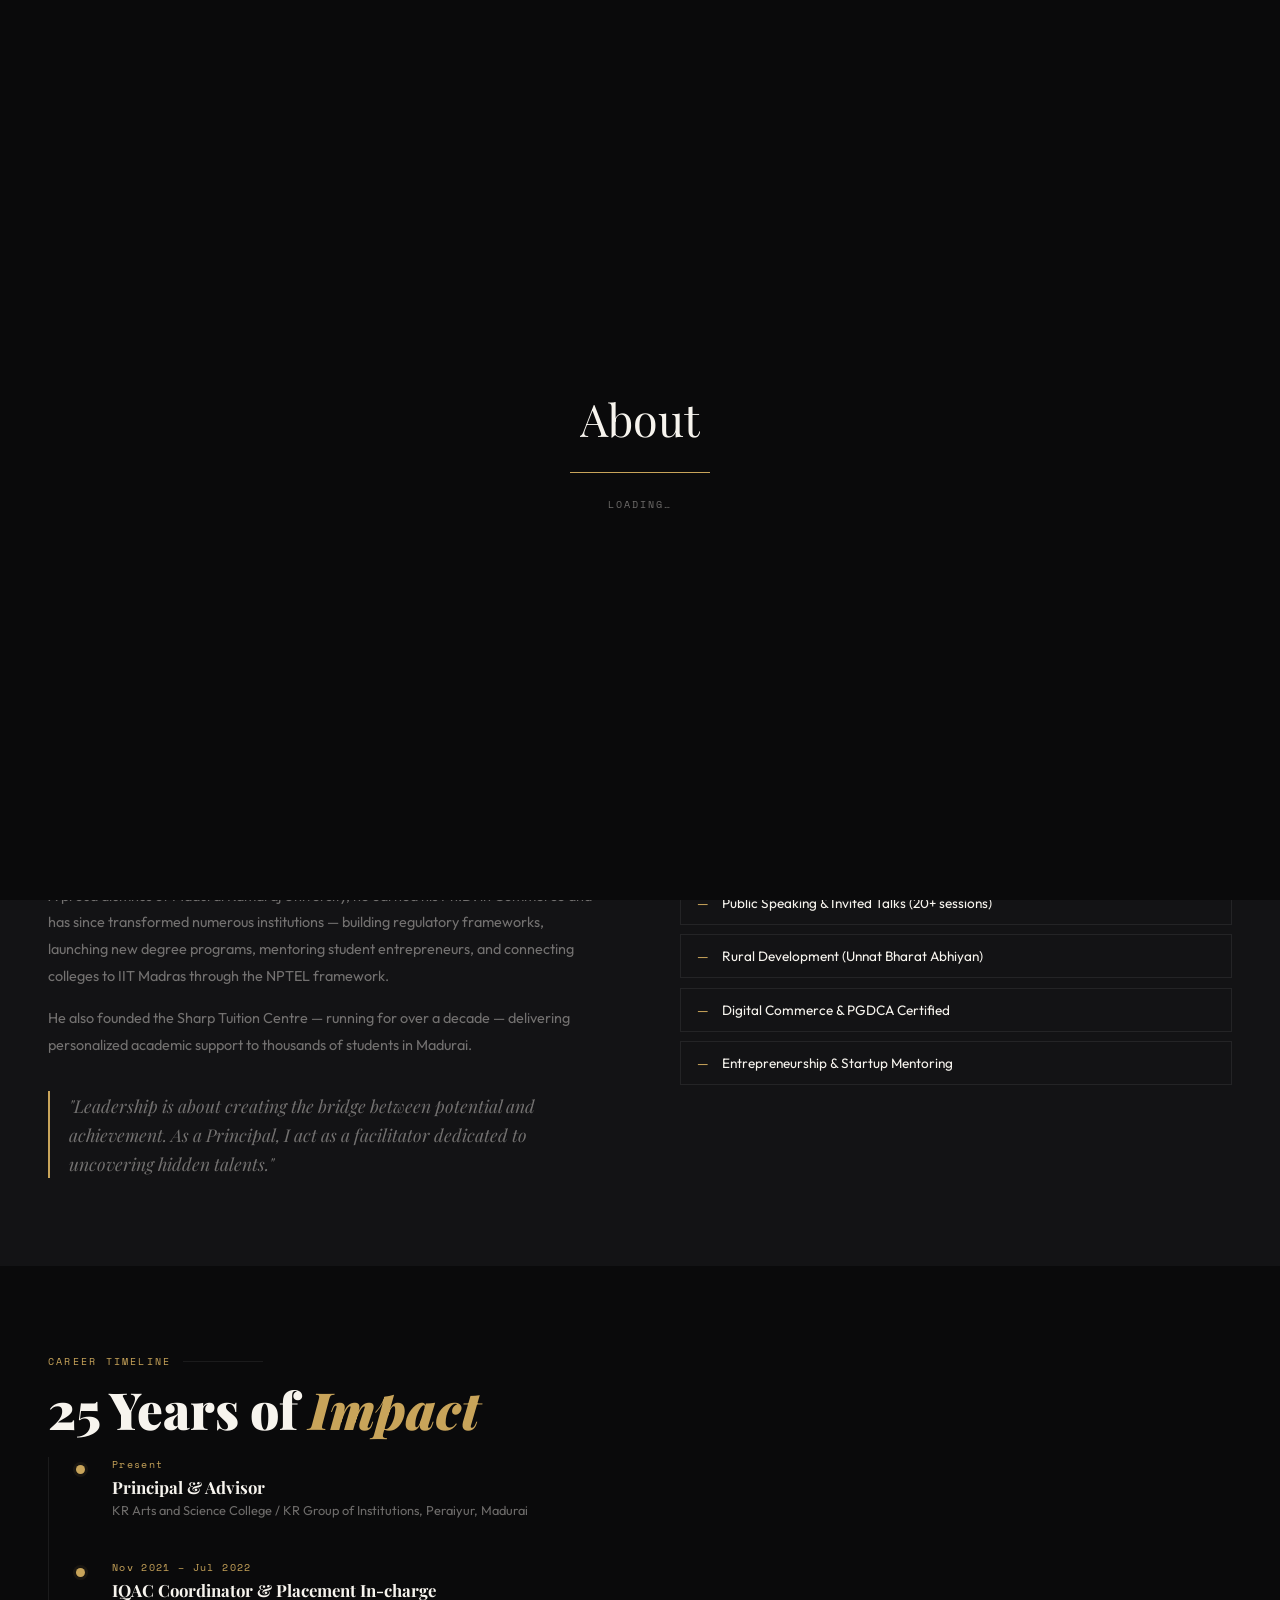
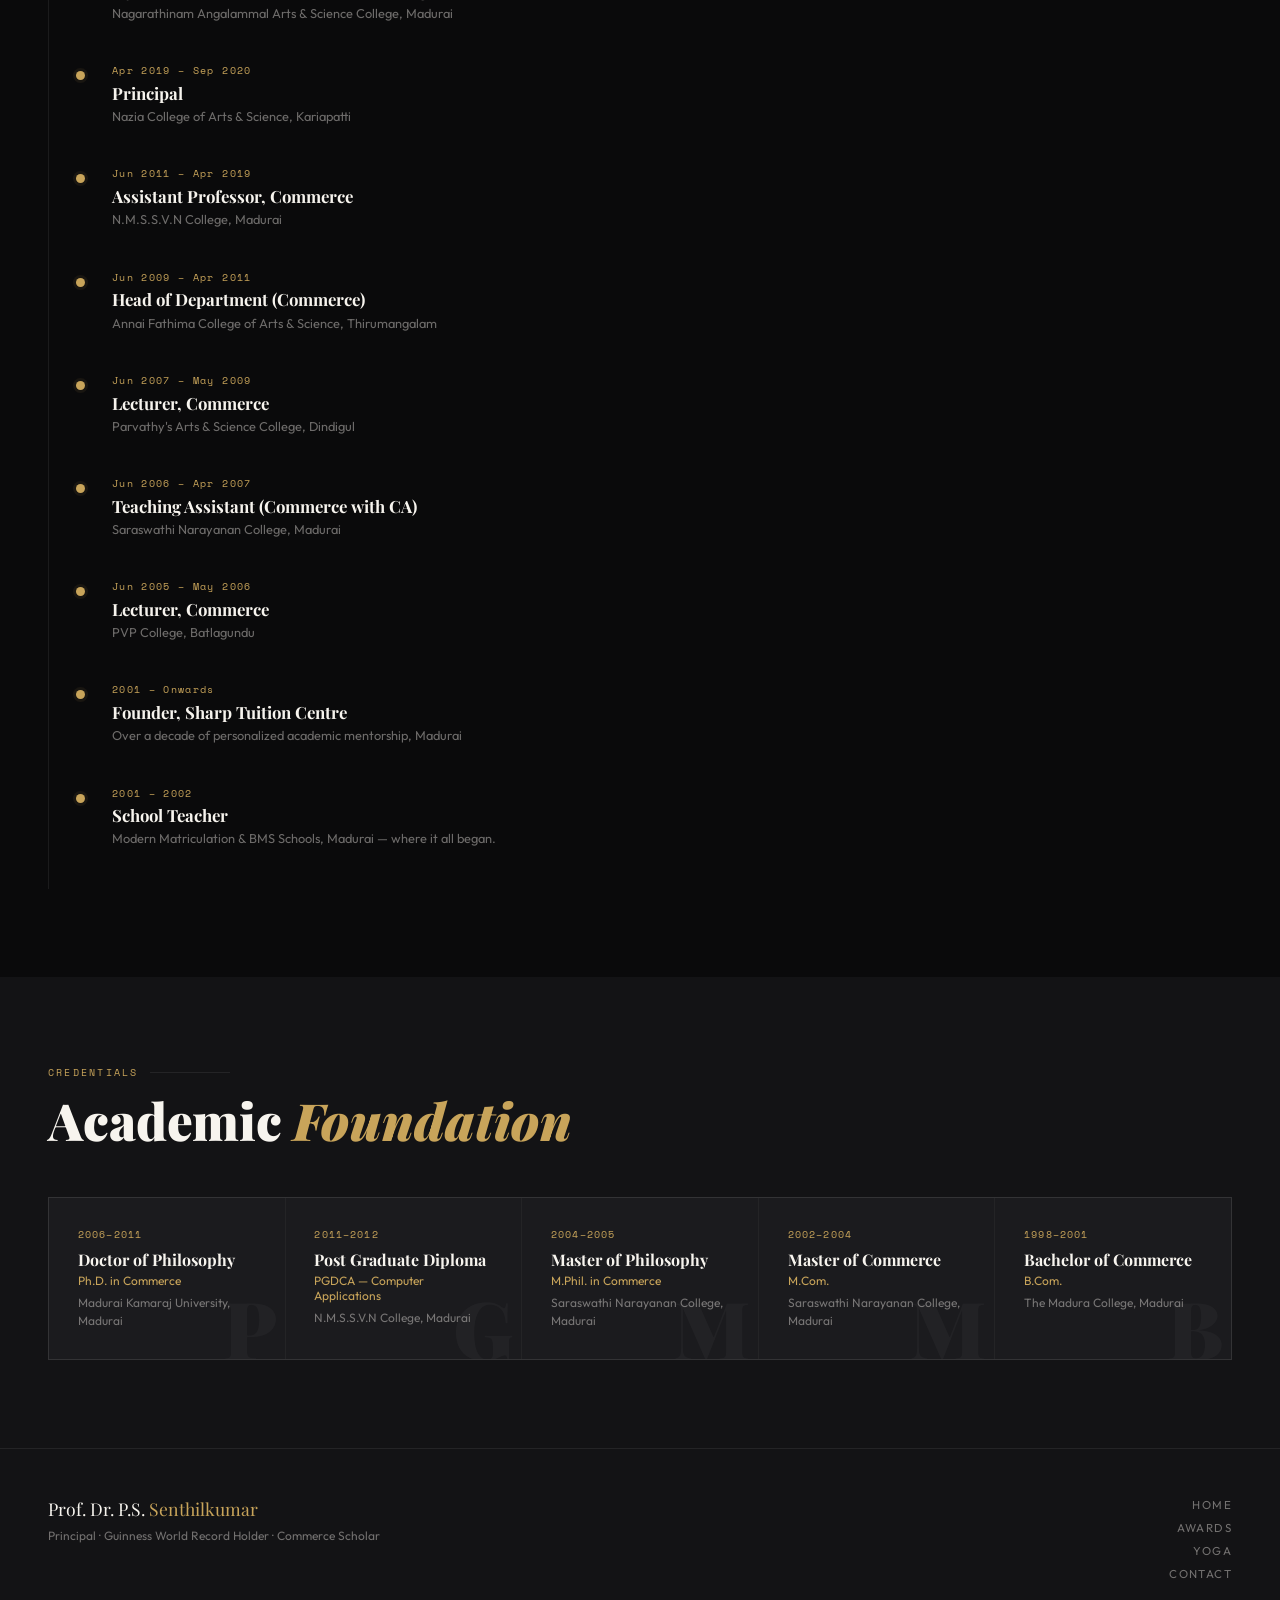
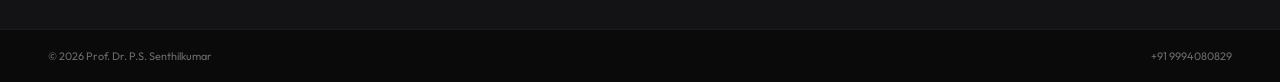
<file: senthilkumar-portfolio/about.html>
<!DOCTYPE html>
<html lang="en">
<head>
<meta charset="UTF-8"><meta name="viewport" content="width=device-width,initial-scale=1.0">
<title>About — Dr. P.S. Senthilkumar</title>
<link rel="stylesheet" href="shared.css">
<style>
.timeline{position:relative;padding-left:2rem;}
.timeline::before{content:'';position:absolute;left:0;top:0;bottom:0;width:1px;background:var(--border);}
.tl-item{position:relative;padding:0 0 2.5rem 2rem;opacity:0;transform:translateX(-20px);transition:opacity .6s,transform .6s;}
.tl-item.in{opacity:1;transform:none;}
.tl-item::before{content:'';position:absolute;left:-4px;top:8px;width:9px;height:9px;border-radius:50%;background:var(--gold);box-shadow:0 0 0 3px var(--gold-dim);}
.tl-date{font-family:'Space Mono',monospace;font-size:.6rem;letter-spacing:.14em;color:var(--gold);margin-bottom:.3rem;}
.tl-role{font-family:'Playfair Display',serif;font-size:1.05rem;font-weight:700;margin-bottom:.2rem;}
.tl-org{font-size:.8rem;color:var(--muted);line-height:1.5;}
.edu-stack{display:grid;grid-template-columns:repeat(auto-fit,minmax(220px,1fr));gap:1px;background:var(--border);border:1px solid var(--border);margin-top:3rem;}
.edu-card{background:var(--card);padding:1.8rem;position:relative;overflow:hidden;transition:background .3s;opacity:0;transform:translateY(14px);transition:opacity .5s,transform .5s,background .3s;}
.edu-card.in{opacity:1;transform:none;}
.edu-card:hover{background:var(--surface);}
.edu-ghost{position:absolute;bottom:-.5rem;right:.5rem;font-family:'Playfair Display',serif;font-size:5rem;font-weight:900;color:rgba(255,255,255,.03);line-height:1;pointer-events:none;}
.edu-yr{font-family:'Space Mono',monospace;font-size:.6rem;letter-spacing:.12em;color:var(--gold);margin-bottom:.5rem;}
.edu-deg{font-family:'Playfair Display',serif;font-size:1rem;font-weight:700;margin-bottom:.2rem;}
.edu-field{font-size:.75rem;color:var(--gold);margin-bottom:.4rem;}
.edu-inst{font-size:.75rem;color:var(--muted);line-height:1.5;}
.about-grid{display:grid;grid-template-columns:1fr 1fr;gap:5rem;align-items:start;}
.skills-list{list-style:none;display:flex;flex-direction:column;gap:.6rem;}
.skills-list li{display:flex;align-items:center;gap:.8rem;padding:.75rem 1rem;border:1px solid var(--border);font-size:.85rem;transition:border-color .3s;}
.skills-list li:hover{border-color:var(--gold);}
.skills-list li::before{content:'—';color:var(--gold);flex-shrink:0;}
@media(max-width:768px){.about-grid{grid-template-columns:1fr;gap:3rem;}}
</style>
</head>
<body>
<div id="cur"></div><div id="cur-ring"></div>
<div id="loader"><div class="ld-name"><span>About</span></div><div class="ld-bar-w"><div class="ld-bar"></div></div><div class="ld-sub">Loading…</div></div>
<nav id="nav">
  <a class="nav-logo" href="index">Dr. P.S. <em>Senthilkumar</em></a>
  <ul class="nav-links">
    <li><a href="index">Home</a></li><li><a href="about" class="active">About</a></li>
    <li><a href="awards">Awards</a></li><li><a href="yoga">Yoga</a></li>
    <li><a href="gallery">Gallery</a></li><li><a href="talks">Talks</a></li>
    <li><a href="principal">Principal</a></li>
  </ul>
  <a class="nav-cta" href="contact">Contact</a>
  <button class="hamburger" aria-label="Menu"><span></span><span></span><span></span></button>
</nav>
<div class="mobile-menu">
  <a href="index">Home</a><a href="about">About</a><a href="awards">Awards</a>
  <a href="yoga">Yoga</a><a href="gallery">Gallery</a>
  <a href="talks">Talks</a><a href="principal">Principal</a>
  <a href="contact" style="color:var(--gold)">Contact</a>
</div>
<div class="page-hero">
  <p class="page-hero-eyebrow">Biography</p>
  <h1 class="page-hero-title">The <em>Journey</em></h1>
  <p class="page-hero-sub">25 years of education, three colleges as Principal, a Guinness World Record, and an unwavering belief that teachers are the true architects of society.</p>
</div>
<div class="marquee-wrap"><div class="marquee-inner">
  <span class="sep">25+ Years Teaching</span><span class="sep">3 Colleges as Principal</span><span class="sep">Ph.D Commerce MKU</span><span class="sep">Guinness World Record</span><span class="sep">Yoga Master</span><span class="sep">NAAC Expert</span>
  <span class="sep">25+ Years Teaching</span><span class="sep">3 Colleges as Principal</span><span class="sep">Ph.D Commerce MKU</span><span class="sep">Guinness World Record</span><span class="sep">Yoga Master</span><span class="sep">NAAC Expert</span>
</div></div>
<section class="sec sec-dark">
  <div class="about-grid">
    <div>
      <div class="eyebrow rev">Who I Am</div>
      <h2 class="big-h rev">Scholar. Leader.<br><em>Architect of Society.</em></h2>
      <div class="body-txt rev">
        <p>Dr. P.S. Senthilkumar is a distinguished academician, institutional leader, and Guinness World Record holder with over 25 years of passionate commitment to education across Tamil Nadu.</p>
        <p>Currently serving as Principal and Advisor at KR Arts and Science College, Peraiyur (Madurai), he brings together rare academic rigor, administrative excellence, and spiritual discipline rooted in the ancient wisdom of Yoga.</p>
        <p>A proud alumnus of Madurai Kamaraj University, he earned his Ph.D. in Commerce and has since transformed numerous institutions — building regulatory frameworks, launching new degree programs, mentoring student entrepreneurs, and connecting colleges to IIT Madras through the NPTEL framework.</p>
        <p>He also founded the Sharp Tuition Centre — running for over a decade — delivering personalized academic support to thousands of students in Madurai.</p>
      </div>
      <blockquote style="font-family:'Playfair Display',serif;font-style:italic;font-size:1.1rem;color:var(--muted);border-left:2px solid var(--gold);padding-left:1.2rem;margin-top:2rem;line-height:1.65;" class="rev">
        "Leadership is about creating the bridge between potential and achievement. As a Principal, I act as a facilitator dedicated to uncovering hidden talents."
      </blockquote>
    </div>
    <div>
      <div class="eyebrow rev">Expertise</div>
      <ul class="skills-list">
        <li class="rev">Academic Leadership & Institutional Management</li>
        <li class="rev">Commerce Education & Research (Ph.D., MKU)</li>
        <li class="rev">Yoga Asanas, Pranayama & Meditation Training</li>
        <li class="rev">Student Placement & Career Development</li>
        <li class="rev">IQAC & NAAC Accreditation Management</li>
        <li class="rev">Curriculum Design & Academic Planning</li>
        <li class="rev">Public Speaking & Invited Talks (20+ sessions)</li>
        <li class="rev">Rural Development (Unnat Bharat Abhiyan)</li>
        <li class="rev">Digital Commerce & PGDCA Certified</li>
        <li class="rev">Entrepreneurship & Startup Mentoring</li>
      </ul>
    </div>
  </div>
</section>
<section class="sec">
  <div class="eyebrow rev">Career Timeline</div>
  <h2 class="big-h rev">25 Years of <em>Impact</em></h2>
  <div class="timeline">
    <div class="tl-item"><div class="tl-date">Present</div><div class="tl-role">Principal & Advisor</div><div class="tl-org">KR Arts and Science College / KR Group of Institutions, Peraiyur, Madurai</div></div>
    <div class="tl-item"><div class="tl-date">Nov 2021 – Jul 2022</div><div class="tl-role">IQAC Coordinator & Placement In-charge</div><div class="tl-org">Nagarathinam Angalammal Arts & Science College, Madurai</div></div>
    <div class="tl-item"><div class="tl-date">Apr 2019 – Sep 2020</div><div class="tl-role">Principal</div><div class="tl-org">Nazia College of Arts & Science, Kariapatti</div></div>
    <div class="tl-item"><div class="tl-date">Jun 2011 – Apr 2019</div><div class="tl-role">Assistant Professor, Commerce</div><div class="tl-org">N.M.S.S.V.N College, Madurai</div></div>
    <div class="tl-item"><div class="tl-date">Jun 2009 – Apr 2011</div><div class="tl-role">Head of Department (Commerce)</div><div class="tl-org">Annai Fathima College of Arts & Science, Thirumangalam</div></div>
    <div class="tl-item"><div class="tl-date">Jun 2007 – May 2009</div><div class="tl-role">Lecturer, Commerce</div><div class="tl-org">Parvathy's Arts & Science College, Dindigul</div></div>
    <div class="tl-item"><div class="tl-date">Jun 2006 – Apr 2007</div><div class="tl-role">Teaching Assistant (Commerce with CA)</div><div class="tl-org">Saraswathi Narayanan College, Madurai</div></div>
    <div class="tl-item"><div class="tl-date">Jun 2005 – May 2006</div><div class="tl-role">Lecturer, Commerce</div><div class="tl-org">PVP College, Batlagundu</div></div>
    <div class="tl-item"><div class="tl-date">2001 – Onwards</div><div class="tl-role">Founder, Sharp Tuition Centre</div><div class="tl-org">Over a decade of personalized academic mentorship, Madurai</div></div>
    <div class="tl-item"><div class="tl-date">2001 – 2002</div><div class="tl-role">School Teacher</div><div class="tl-org">Modern Matriculation & BMS Schools, Madurai — where it all began.</div></div>
  </div>
</section>
<section class="sec sec-dark">
  <div class="eyebrow rev">Credentials</div>
  <h2 class="big-h rev">Academic <em>Foundation</em></h2>
  <div class="edu-stack">
    <div class="edu-card"><div class="edu-ghost">P</div><div class="edu-yr">2006–2011</div><div class="edu-deg">Doctor of Philosophy</div><div class="edu-field">Ph.D. in Commerce</div><div class="edu-inst">Madurai Kamaraj University, Madurai</div></div>
    <div class="edu-card"><div class="edu-ghost">G</div><div class="edu-yr">2011–2012</div><div class="edu-deg">Post Graduate Diploma</div><div class="edu-field">PGDCA — Computer Applications</div><div class="edu-inst">N.M.S.S.V.N College, Madurai</div></div>
    <div class="edu-card"><div class="edu-ghost">M</div><div class="edu-yr">2004–2005</div><div class="edu-deg">Master of Philosophy</div><div class="edu-field">M.Phil. in Commerce</div><div class="edu-inst">Saraswathi Narayanan College, Madurai</div></div>
    <div class="edu-card"><div class="edu-ghost">M</div><div class="edu-yr">2002–2004</div><div class="edu-deg">Master of Commerce</div><div class="edu-field">M.Com.</div><div class="edu-inst">Saraswathi Narayanan College, Madurai</div></div>
    <div class="edu-card"><div class="edu-ghost">B</div><div class="edu-yr">1998–2001</div><div class="edu-deg">Bachelor of Commerce</div><div class="edu-field">B.Com.</div><div class="edu-inst">The Madura College, Madurai</div></div>
  </div>
</section>
<footer><div><div class="foot-brand">Prof. Dr. P.S. <em>Senthilkumar</em></div><p class="foot-sub">Principal · Guinness World Record Holder · Commerce Scholar</p></div><div class="foot-links"><a href="index">Home</a><a href="awards">Awards</a><a href="yoga">Yoga</a><a href="contact">Contact</a></div></footer>
<div class="foot-bottom"><p>© 2026 Prof. Dr. P.S. Senthilkumar</p><p>+91 9994080829</p></div>
<script src="shared.js"></script>
<script>
document.querySelectorAll('.tl-item').forEach((el,i)=>{el.style.transitionDelay=i*0.08+'s';revObs.observe(el);});
staggerReveal('.edu-card',.07);
staggerReveal('.skills-list li',.06);
</script>
</body>
</html>
</file>
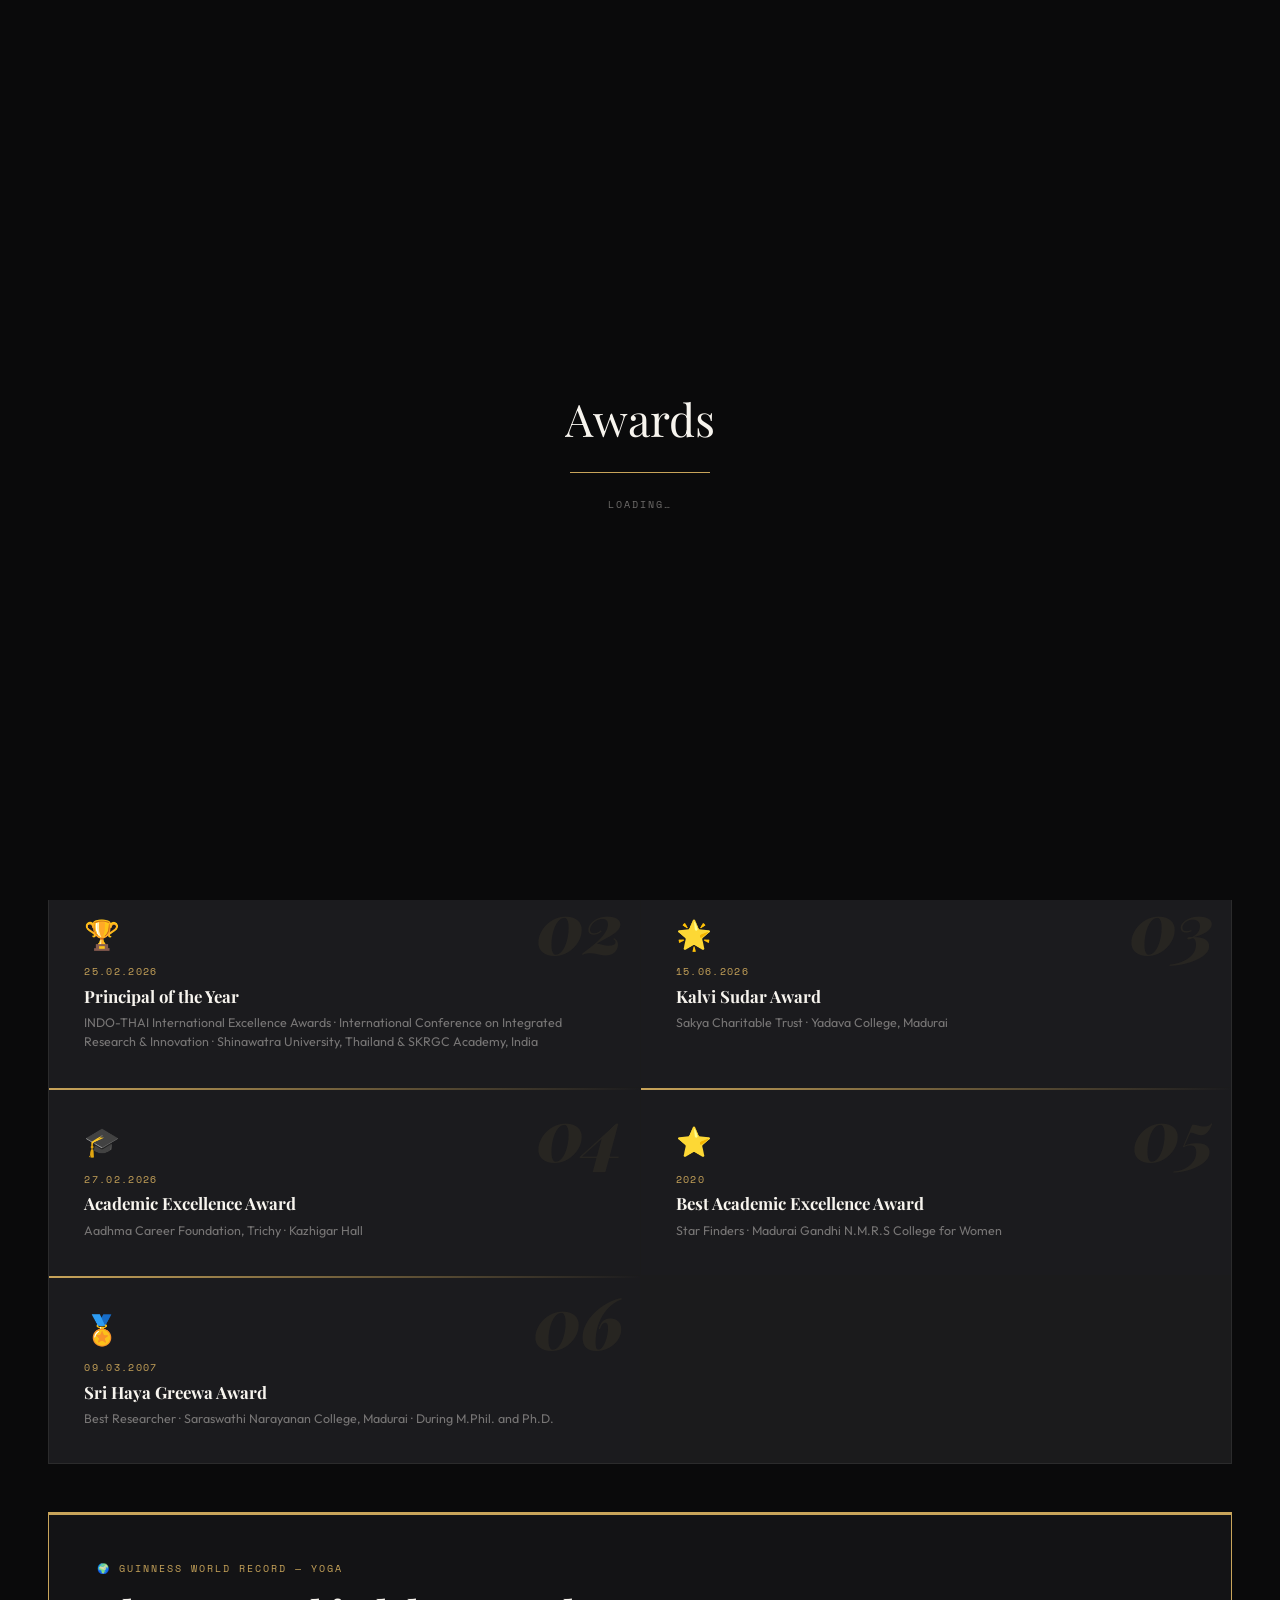
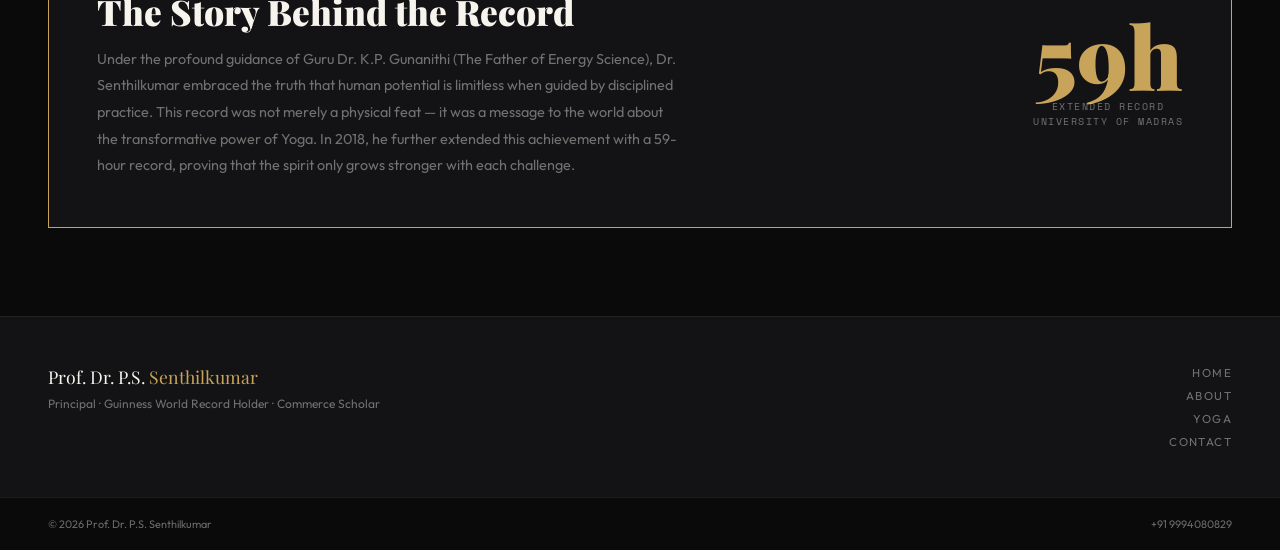
<file: senthilkumar-portfolio/awards.html>
<!DOCTYPE html>
<html lang="en">
<head>
<meta charset="UTF-8"><meta name="viewport" content="width=device-width,initial-scale=1.0">
<title>Awards — Dr. P.S. Senthilkumar</title>
<link rel="stylesheet" href="shared.css">
<style>
.awards-hero-grid{display:grid;grid-template-columns:1fr 1fr;gap:1px;background:var(--border);border:1px solid var(--border);margin-bottom:2rem;}
.aw-feat{background:var(--card);padding:3rem;position:relative;overflow:hidden;grid-column:1/3;display:grid;grid-template-columns:1fr auto;gap:3rem;align-items:center;}
.aw-feat::before{content:'';position:absolute;inset:0;background:radial-gradient(ellipse at 20% 50%,rgba(200,164,90,.08),transparent 65%);}
.aw-feat-left{position:relative;z-index:1;}
.aw-feat-right{text-align:center;flex-shrink:0;position:relative;z-index:1;}
.aw-big-num{font-family:'Playfair Display',serif;font-size:6rem;font-weight:900;color:var(--gold);line-height:1;}
.aw-big-unit{font-family:'Space Mono',monospace;font-size:.65rem;letter-spacing:.18em;text-transform:uppercase;color:var(--muted);}
.aw-card{background:var(--card);padding:2.2rem;position:relative;overflow:hidden;transition:background .3s;opacity:0;transform:translateY(18px);transition:opacity .55s,transform .55s,background .3s;}
.aw-card.in{opacity:1;transform:none;}
.aw-card:hover{background:var(--surface);}
.aw-card::before{content:'';position:absolute;top:0;left:0;right:0;height:2px;background:linear-gradient(90deg,var(--gold),transparent);}
.aw-ghost{position:absolute;top:.5rem;right:1rem;font-family:'Playfair Display',serif;font-size:4.5rem;font-weight:900;font-style:italic;color:rgba(200,164,90,.07);line-height:1;pointer-events:none;}
.aw-icon{font-size:1.8rem;margin-bottom:.8rem;}
.aw-year{font-family:'Space Mono',monospace;font-size:.6rem;letter-spacing:.14em;color:var(--gold);margin-bottom:.4rem;}
.aw-title{font-family:'Playfair Display',serif;font-size:1.05rem;font-weight:700;margin-bottom:.35rem;line-height:1.35;}
.aw-org{font-size:.78rem;color:var(--muted);line-height:1.55;}
.guinness-block{margin-top:3rem;padding:3rem;background:var(--surface);border:1px solid var(--gold);position:relative;overflow:hidden;}
.guinness-block::before{content:'';position:absolute;top:0;left:0;right:0;height:2px;background:var(--gold);}
.gb-inner{display:grid;grid-template-columns:1fr auto;gap:3rem;align-items:center;}
.gb-tag{font-family:'Space Mono',monospace;font-size:.62rem;letter-spacing:.2em;text-transform:uppercase;color:var(--gold);margin-bottom:.7rem;}
.gb-h{font-family:'Playfair Display',serif;font-size:2.2rem;font-weight:900;margin-bottom:.7rem;}
.gb-right{text-align:center;}
.gb-big{font-family:'Playfair Display',serif;font-size:5.5rem;font-weight:900;color:var(--gold);line-height:1;}
.gb-unit{font-family:'Space Mono',monospace;font-size:.62rem;letter-spacing:.15em;text-transform:uppercase;color:var(--muted);}
@media(max-width:768px){.aw-feat{grid-column:1;grid-template-columns:1fr;gap:1.5rem;}.aw-feat-right{text-align:left;}.awards-hero-grid{grid-template-columns:1fr;}.gb-inner{grid-template-columns:1fr;}.gb-right{text-align:left;}}
</style>
</head>
<body>
<div id="cur"></div><div id="cur-ring"></div>
<div id="loader"><div class="ld-name"><span>Awards</span></div><div class="ld-bar-w"><div class="ld-bar"></div></div><div class="ld-sub">Loading…</div></div>
<nav id="nav">
  <a class="nav-logo" href="index">Dr. P.S. <em>Senthilkumar</em></a>
  <ul class="nav-links">
    <li><a href="index">Home</a></li><li><a href="about">About</a></li>
    <li><a href="awards" class="active">Awards</a></li><li><a href="yoga">Yoga</a></li>
    <li><a href="gallery">Gallery</a></li><li><a href="talks">Talks</a></li>
    <li><a href="principal">Principal</a></li>
  </ul>
  <a class="nav-cta" href="contact">Contact</a>
  <button class="hamburger" aria-label="Menu"><span></span><span></span><span></span></button>
</nav>
<div class="mobile-menu">
  <a href="index">Home</a><a href="about">About</a><a href="awards">Awards</a>
  <a href="yoga">Yoga</a><a href="gallery">Gallery</a>
  <a href="talks">Talks</a><a href="principal">Principal</a>
  <a href="contact" style="color:var(--gold)">Contact</a>
</div>
<div class="page-hero" style="background-image:url('awards-banner.jpg');background-size:cover;background-position:center 25%;background-color:transparent;">
  <div style="position:absolute;inset:0;background:linear-gradient(rgba(10,10,11,.5),rgba(10,10,11,.85));"></div>
  <p class="page-hero-eyebrow" style="position:relative;z-index:1;">Recognition</p>
  <h1 class="page-hero-title" style="position:relative;z-index:1;">Honours &amp; <em>Awards</em></h1>
  <p class="page-hero-sub" style="position:relative;z-index:1;">A lifetime of excellence recognized across academia, wellness, and international leadership — from a Guinness World Record to the Principal of the Year 2026.</p>
</div>
<div class="marquee-wrap"><div class="marquee-inner">
  <span class="sep">Guinness World Record 2017</span><span class="sep">Principal of the Year 2026</span><span class="sep">Kalvi Sudar 2026</span><span class="sep">Academic Excellence 2026</span><span class="sep">Sri Haya Greewa 2007</span><span class="sep">Star Finders 2020</span>
  <span class="sep">Guinness World Record 2017</span><span class="sep">Principal of the Year 2026</span><span class="sep">Kalvi Sudar 2026</span><span class="sep">Academic Excellence 2026</span><span class="sep">Sri Haya Greewa 2007</span><span class="sep">Star Finders 2020</span>
</div></div>
<section class="sec">
  <div class="awards-hero-grid">
    <div class="aw-feat rev">
      <div class="aw-feat-left">
        <div style="font-family:'Space Mono',monospace;font-size:.62rem;letter-spacing:.2em;color:var(--gold);margin-bottom:.8rem;">🌍 GUINNESS WORLD RECORD</div>
        <h2 class="big-h" style="font-size:2.2rem;margin-bottom:.8rem;">57 Hours. No Food.<br>No Sleep. Just <em>Yoga.</em></h2>
        <p class="body-txt" style="max-width:520px;">Demonstrated continuous yoga for 57 hours at the University of Madras, Chennai (19–21 June 2017) to create national awareness about the importance of Yoga — a feat of extraordinary physical endurance and spiritual mastery guided by Guru Dr. K.P. Gunanithi.</p>
      </div>
      <div class="aw-feat-right">
        <div class="aw-big-num">57h</div>
        <div class="aw-big-unit">Continuous Yoga<br>World Record</div>
      </div>
    </div>
    <div class="aw-card rev"><div class="aw-ghost">02</div><div class="aw-icon">🏆</div><div class="aw-year">25.02.2026</div><div class="aw-title">Principal of the Year</div><div class="aw-org">INDO-THAI International Excellence Awards · International Conference on Integrated Research & Innovation · Shinawatra University, Thailand & SKRGC Academy, India</div></div>
    <div class="aw-card rev"><div class="aw-ghost">03</div><div class="aw-icon">🌟</div><div class="aw-year">15.06.2026</div><div class="aw-title">Kalvi Sudar Award</div><div class="aw-org">Sakya Charitable Trust · Yadava College, Madurai</div></div>
    <div class="aw-card rev"><div class="aw-ghost">04</div><div class="aw-icon">🎓</div><div class="aw-year">27.02.2026</div><div class="aw-title">Academic Excellence Award</div><div class="aw-org">Aadhma Career Foundation, Trichy · Kazhigar Hall</div></div>
    <div class="aw-card rev"><div class="aw-ghost">05</div><div class="aw-icon">⭐</div><div class="aw-year">2020</div><div class="aw-title">Best Academic Excellence Award</div><div class="aw-org">Star Finders · Madurai Gandhi N.M.R.S College for Women</div></div>
    <div class="aw-card rev"><div class="aw-ghost">06</div><div class="aw-icon">🏅</div><div class="aw-year">09.03.2007</div><div class="aw-title">Sri Haya Greewa Award</div><div class="aw-org">Best Researcher · Saraswathi Narayanan College, Madurai · During M.Phil. and Ph.D.</div></div>
  </div>
  <div class="guinness-block rev">
    <div class="gb-inner">
      <div><div class="gb-tag">🌍 Guinness World Record — Yoga</div><h3 class="gb-h">The Story Behind the Record</h3><p class="body-txt" style="max-width:580px;">Under the profound guidance of Guru Dr. K.P. Gunanithi (The Father of Energy Science), Dr. Senthilkumar embraced the truth that human potential is limitless when guided by disciplined practice. This record was not merely a physical feat — it was a message to the world about the transformative power of Yoga. In 2018, he further extended this achievement with a 59-hour record, proving that the spirit only grows stronger with each challenge.</p></div>
      <div class="gb-right"><div class="gb-big">59h</div><div class="gb-unit">Extended Record<br>University of Madras</div></div>
    </div>
  </div>
</section>
<footer><div><div class="foot-brand">Prof. Dr. P.S. <em>Senthilkumar</em></div><p class="foot-sub">Principal · Guinness World Record Holder · Commerce Scholar</p></div><div class="foot-links"><a href="index">Home</a><a href="about">About</a><a href="yoga">Yoga</a><a href="contact">Contact</a></div></footer>
<div class="foot-bottom"><p>© 2026 Prof. Dr. P.S. Senthilkumar</p><p>+91 9994080829</p></div>
<script src="shared.js"></script>
<script>staggerReveal('.aw-card',.09);</script>
</body>
</html>
</file>
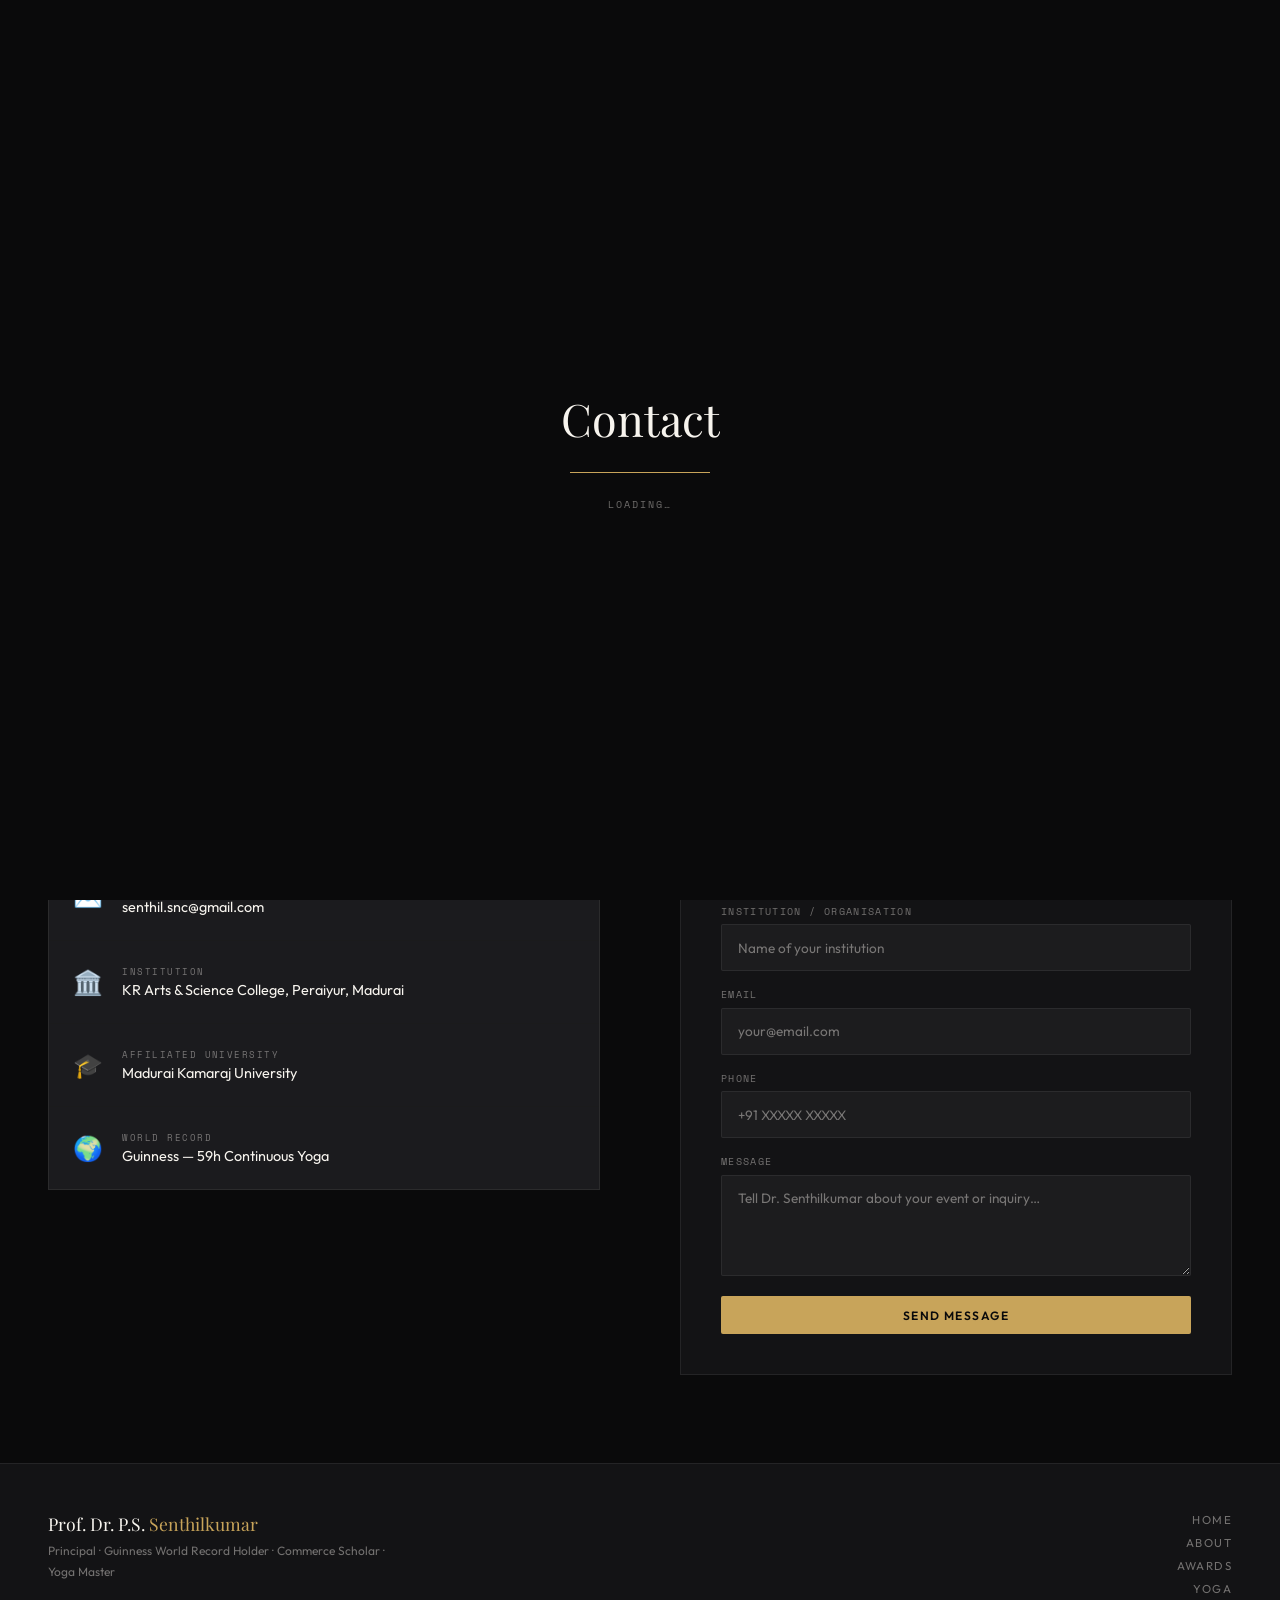
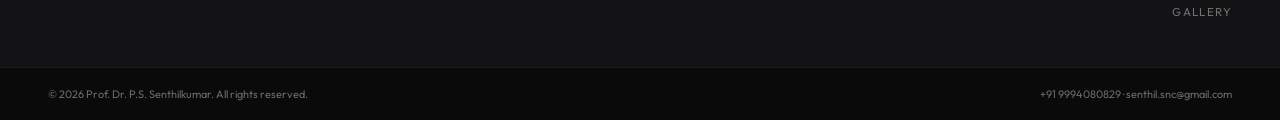
<file: senthilkumar-portfolio/contact.html>
<!DOCTYPE html>
<html lang="en">
<head>
<meta charset="UTF-8"><meta name="viewport" content="width=device-width,initial-scale=1.0">
<title>Contact — Dr. P.S. Senthilkumar</title>
<link rel="stylesheet" href="shared.css">
<style>
.contact-layout{display:grid;grid-template-columns:1fr 1fr;gap:5rem;align-items:start;}
.c-info-cards{display:flex;flex-direction:column;gap:1px;background:var(--border);border:1px solid var(--border);}
.ci-card{background:var(--card);padding:1.5rem;display:flex;align-items:center;gap:1.2rem;transition:background .3s;}
.ci-card:hover{background:var(--surface);}
.ci-icon{font-size:1.5rem;flex-shrink:0;}
.ci-lbl{font-family:'Space Mono',monospace;font-size:.58rem;letter-spacing:.16em;text-transform:uppercase;color:var(--muted);margin-bottom:.2rem;}
.ci-val{font-size:.9rem;color:var(--white);}
.contact-form{background:var(--surface);border:1px solid var(--border);padding:2.5rem;}
.contact-form h3{font-family:'Playfair Display',serif;font-size:1.5rem;font-weight:700;margin-bottom:.4rem;}
.contact-form p{font-size:.85rem;color:var(--muted);margin-bottom:2rem;line-height:1.65;}
.form-field{margin-bottom:1rem;}
.form-field label{display:block;font-family:'Space Mono',monospace;font-size:.6rem;letter-spacing:.14em;text-transform:uppercase;color:var(--muted);margin-bottom:.4rem;}
.form-field input,.form-field textarea,.form-field select{width:100%;background:rgba(255,255,255,.04);border:1px solid var(--border);color:var(--white);padding:.85rem 1rem;font-family:'Outfit',sans-serif;font-size:.85rem;outline:none;transition:border-color .2s;resize:vertical;appearance:none;border-radius:2px;}
.form-field input:focus,.form-field textarea:focus,.form-field select:focus{border-color:var(--gold);}
.form-field input::placeholder,.form-field textarea::placeholder{color:var(--muted);}
.form-field select option{background:var(--card);color:var(--white);}
.topic-chips{display:flex;flex-wrap:wrap;gap:.5rem;margin-bottom:1.5rem;}
.chip{padding:.35rem .9rem;border:1px solid var(--border);background:transparent;color:var(--muted);font-size:.72rem;cursor:pointer;transition:all .2s;border-radius:2px;}
.chip:hover,.chip.active{border-color:var(--gold);color:var(--gold);background:var(--gold-dim);}
@media(max-width:768px){.contact-layout{grid-template-columns:1fr;gap:3rem;}}
</style>
</head>
<body>
<div id="cur"></div><div id="cur-ring"></div>
<div id="loader"><div class="ld-name"><span>Contact</span></div><div class="ld-bar-w"><div class="ld-bar"></div></div><div class="ld-sub">Loading…</div></div>
<nav id="nav">
  <a class="nav-logo" href="index">Dr. P.S. <em>Senthilkumar</em></a>
  <ul class="nav-links">
    <li><a href="index">Home</a></li><li><a href="about">About</a></li>
    <li><a href="awards">Awards</a></li><li><a href="yoga">Yoga</a></li>
    <li><a href="gallery">Gallery</a></li><li><a href="talks">Talks</a></li>
    <li><a href="principal">Principal</a></li>
  </ul>
  <a class="nav-cta" href="contact" class="active">Contact</a>
  <button class="hamburger" aria-label="Menu"><span></span><span></span><span></span></button>
</nav>
<div class="mobile-menu">
  <a href="index">Home</a><a href="about">About</a><a href="awards">Awards</a>
  <a href="yoga">Yoga</a><a href="gallery">Gallery</a>
  <a href="talks">Talks</a><a href="principal">Principal</a>
  <a href="contact" style="color:var(--gold)">Contact</a>
</div>
<div class="page-hero">
  <p class="page-hero-eyebrow">Connect</p>
  <h1 class="page-hero-title">Let's <em>Collaborate</em></h1>
  <p class="page-hero-sub">Invite Dr. Senthilkumar for academic talks, yoga sessions, international conferences, or institutional partnerships. Every engagement is an opportunity to inspire.</p>
</div>
<div class="marquee-wrap"><div class="marquee-inner">
  <span class="sep">Academic Talks</span><span class="sep">Yoga Sessions</span><span class="sep">Keynote Speeches</span><span class="sep">Institutional Partnerships</span><span class="sep">Research Collaboration</span><span class="sep">MoU Discussions</span>
  <span class="sep">Academic Talks</span><span class="sep">Yoga Sessions</span><span class="sep">Keynote Speeches</span><span class="sep">Institutional Partnerships</span><span class="sep">Research Collaboration</span><span class="sep">MoU Discussions</span>
</div></div>
<section class="sec">
  <div class="contact-layout">
    <div class="rev-l">
      <div class="eyebrow">Direct Contact</div>
      <h2 class="big-h">Reach Out <em>Directly</em></h2>
      <p class="body-txt" style="margin-bottom:2rem;">For speaking requests, yoga training bookings, academic collaborations, or any general inquiries — Dr. Senthilkumar is always open to connecting with institutions, researchers, and wellness seekers.</p>
      <div class="c-info-cards">
        <div class="ci-card"><span class="ci-icon">📞</span><div><div class="ci-lbl">Phone</div><div class="ci-val">+91 9994080829</div></div></div>
        <div class="ci-card"><span class="ci-icon">✉️</span><div><div class="ci-lbl">Email</div><div class="ci-val">senthil.snc@gmail.com</div></div></div>
        <div class="ci-card"><span class="ci-icon">🏛️</span><div><div class="ci-lbl">Institution</div><div class="ci-val">KR Arts & Science College, Peraiyur, Madurai</div></div></div>
        <div class="ci-card"><span class="ci-icon">🎓</span><div><div class="ci-lbl">Affiliated University</div><div class="ci-val">Madurai Kamaraj University</div></div></div>
        <div class="ci-card"><span class="ci-icon">🌍</span><div><div class="ci-lbl">World Record</div><div class="ci-val">Guinness — 59h Continuous Yoga</div></div></div>
      </div>
    </div>
    <div class="rev-r">
      <div class="contact-form">
        <h3>Send a Message</h3>
        <p>Fill in your details and the nature of your inquiry below. Dr. Senthilkumar will get back to you promptly.</p>
        <div style="margin-bottom:1.2rem;">
          <div style="font-family:'Space Mono',monospace;font-size:.6rem;letter-spacing:.14em;text-transform:uppercase;color:var(--muted);margin-bottom:.6rem;">I'm interested in</div>
          <div class="topic-chips">
            <button class="chip" onclick="this.classList.toggle('active')">Invited Talk</button>
            <button class="chip" onclick="this.classList.toggle('active')">Yoga Training</button>
            <button class="chip" onclick="this.classList.toggle('active')">Keynote Speech</button>
            <button class="chip" onclick="this.classList.toggle('active')">MoU / Partnership</button>
            <button class="chip" onclick="this.classList.toggle('active')">Research Collab</button>
            <button class="chip" onclick="this.classList.toggle('active')">General Inquiry</button>
          </div>
        </div>
        <div class="form-field"><label>Your Name</label><input type="text" placeholder="Full name"></div>
        <div class="form-field"><label>Institution / Organisation</label><input type="text" placeholder="Name of your institution"></div>
        <div class="form-field"><label>Email</label><input type="email" placeholder="your@email.com"></div>
        <div class="form-field"><label>Phone</label><input type="tel" placeholder="+91 XXXXX XXXXX"></div>
        <div class="form-field"><label>Message</label><textarea rows="4" placeholder="Tell Dr. Senthilkumar about your event or inquiry…"></textarea></div>
        <a href="mailto:senthil.snc@gmail.com" class="btn-g" style="width:100%;display:block;text-align:center;margin-top:.5rem;">Send Message</a>
      </div>
    </div>
  </div>
</section>
<footer><div><div class="foot-brand">Prof. Dr. P.S. <em>Senthilkumar</em></div><p class="foot-sub">Principal · Guinness World Record Holder · Commerce Scholar · Yoga Master</p></div><div class="foot-links"><a href="index">Home</a><a href="about">About</a><a href="awards">Awards</a><a href="yoga">Yoga</a><a href="gallery">Gallery</a></div></footer>
<div class="foot-bottom"><p>© 2026 Prof. Dr. P.S. Senthilkumar. All rights reserved.</p><p>+91 9994080829 · senthil.snc@gmail.com</p></div>
<script src="shared.js"></script>
</body>
</html>
</file>
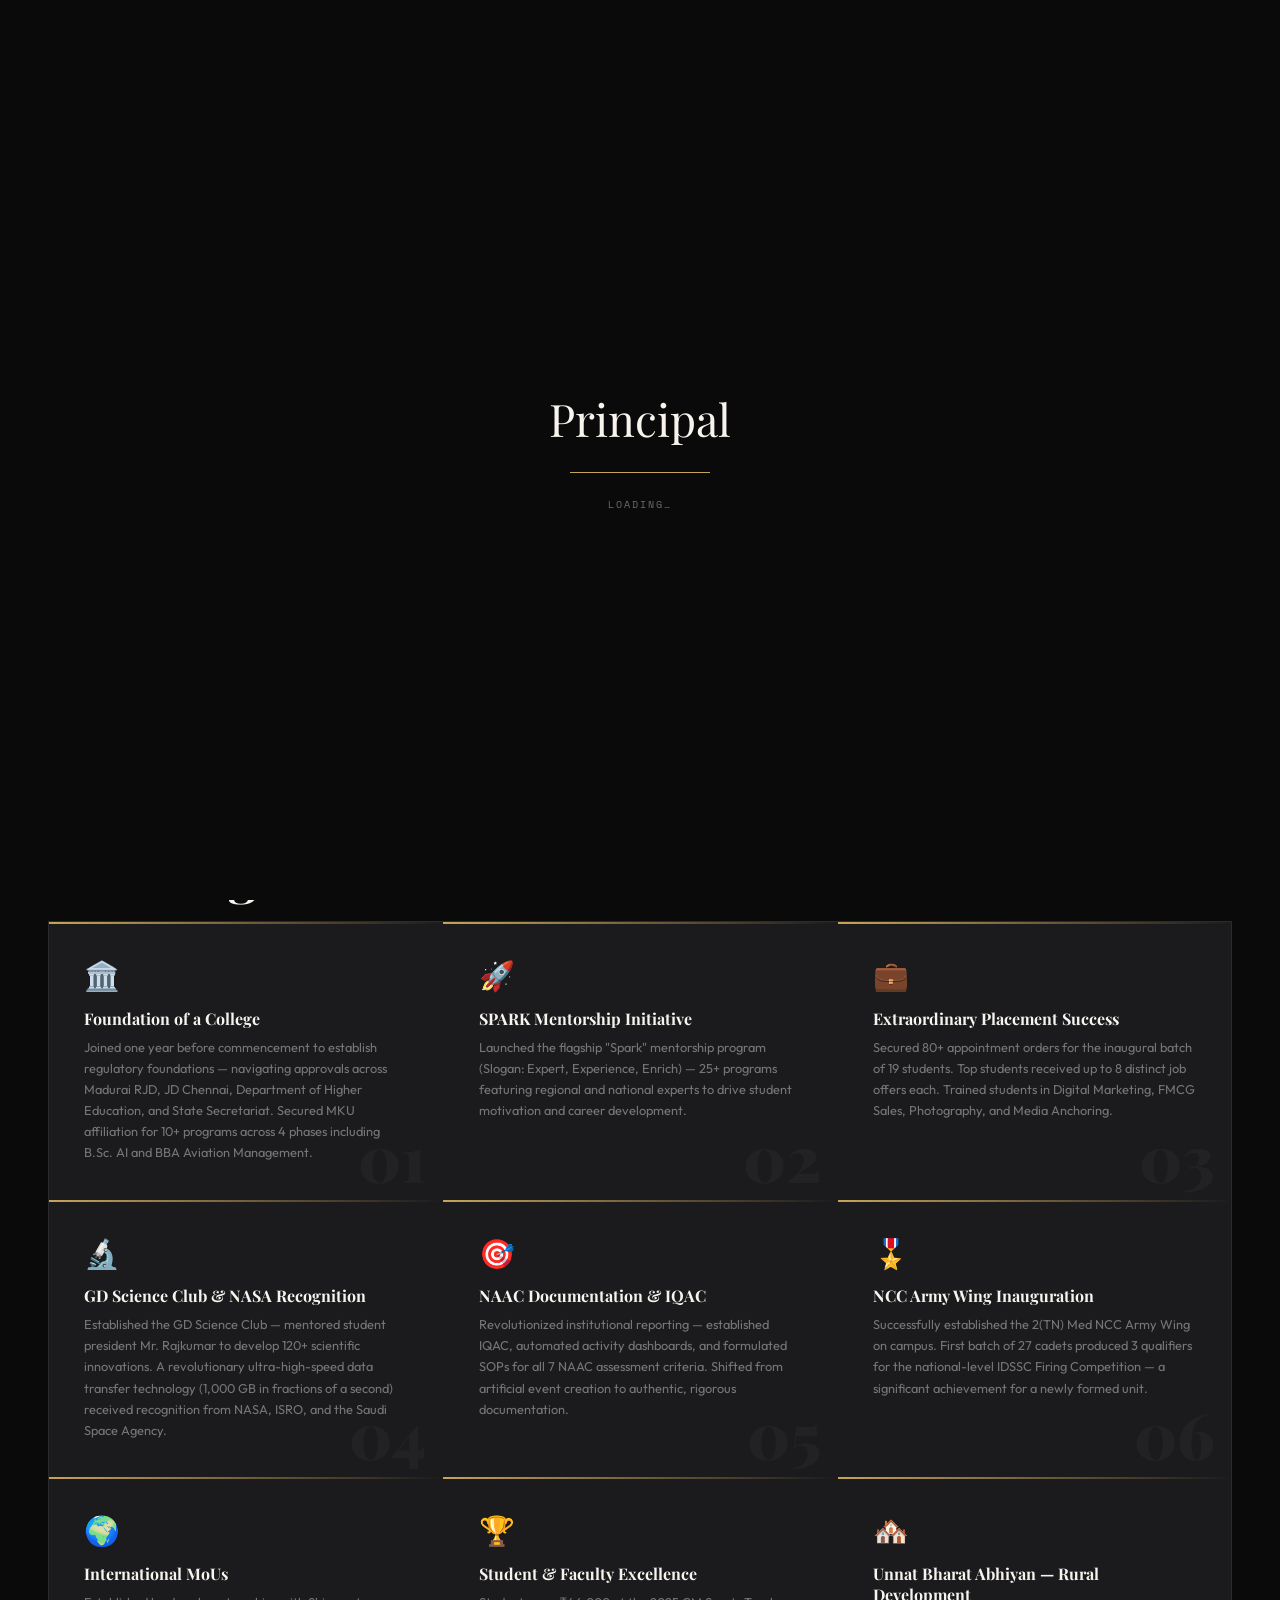
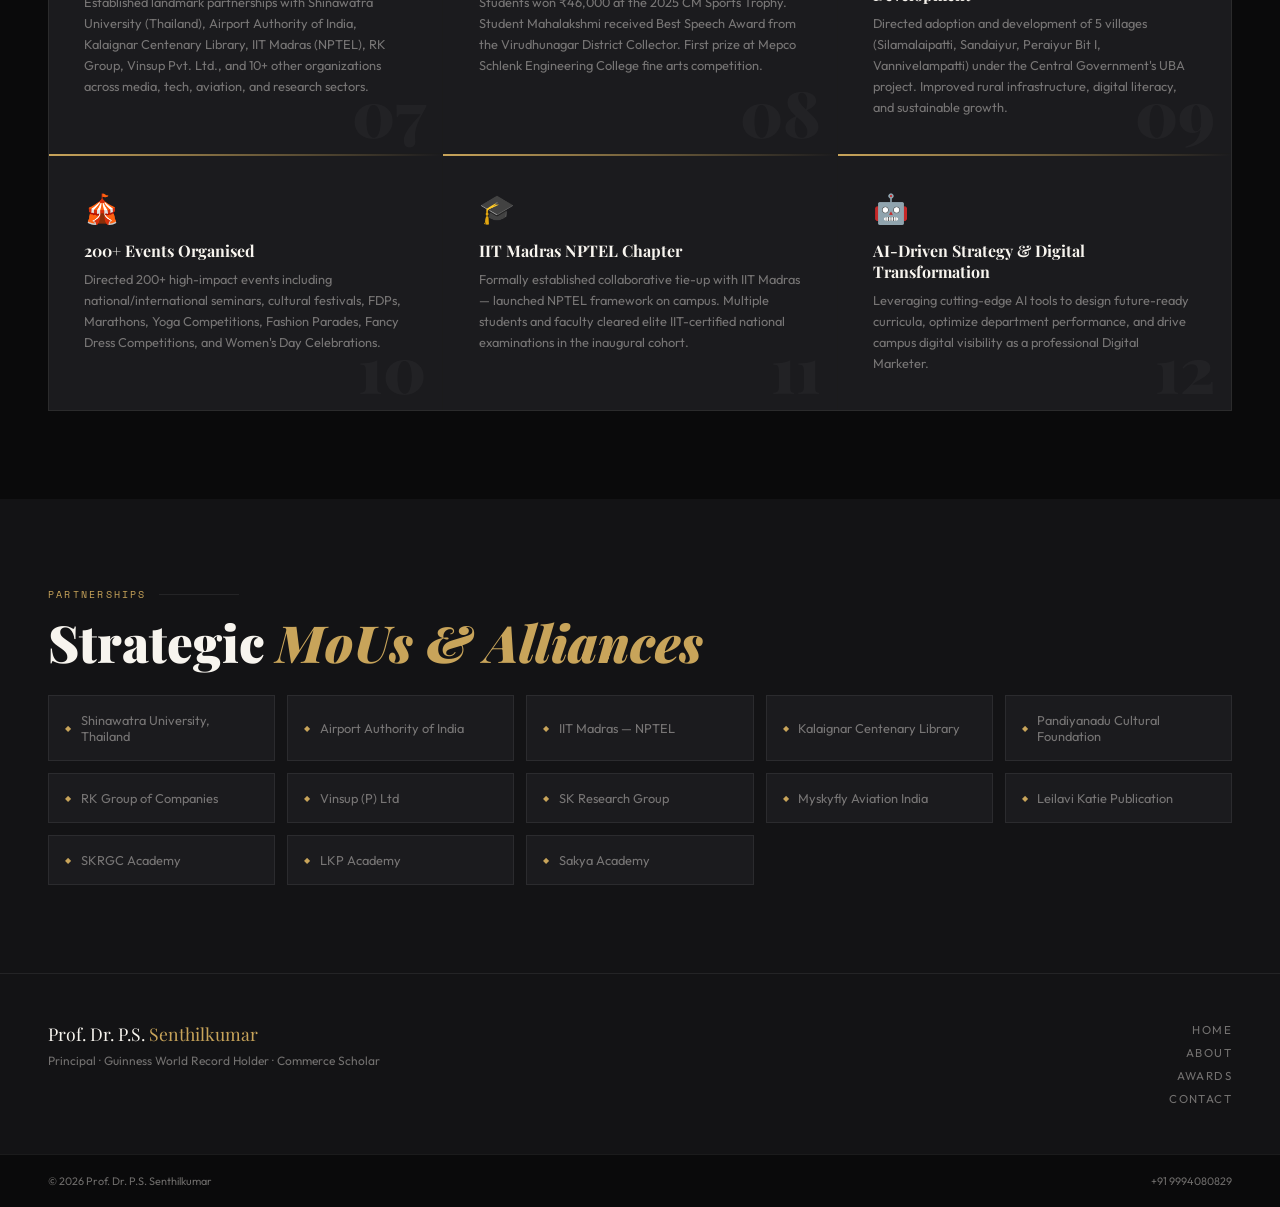
<file: senthilkumar-portfolio/principal.html>
<!DOCTYPE html>
<html lang="en">
<head>
<meta charset="UTF-8"><meta name="viewport" content="width=device-width,initial-scale=1.0">
<title>Principal — Dr. P.S. Senthilkumar</title>
<link rel="stylesheet" href="shared.css">
<style>
.achievement-grid{display:grid;grid-template-columns:repeat(auto-fit,minmax(300px,1fr));gap:1px;background:var(--border);border:1px solid var(--border);}
.ach-card{background:var(--card);padding:2.2rem;position:relative;overflow:hidden;transition:background .3s;opacity:0;transform:translateY(16px);transition:opacity .5s,transform .5s,background .3s;}
.ach-card.in{opacity:1;transform:none;}
.ach-card:hover{background:var(--surface);}
.ach-card::before{content:'';position:absolute;top:0;left:0;right:0;height:2px;background:linear-gradient(90deg,var(--gold),transparent);}
.ach-icon{font-size:1.8rem;margin-bottom:.9rem;}
.ach-title{font-family:'Playfair Display',serif;font-size:1rem;font-weight:700;margin-bottom:.5rem;}
.ach-body{font-size:.8rem;color:var(--muted);line-height:1.65;}
.ach-num{position:absolute;bottom:.6rem;right:1rem;font-family:'Playfair Display',serif;font-size:4rem;font-weight:900;color:rgba(255,255,255,.03);line-height:1;pointer-events:none;}
.principal-hero-quote{background:var(--surface);border:1px solid var(--gold);border-left:3px solid var(--gold);padding:2.5rem;margin-bottom:3rem;}
.principal-hero-quote blockquote{font-family:'Playfair Display',serif;font-size:1.25rem;font-style:italic;color:var(--white);line-height:1.65;}
.principal-hero-quote cite{display:block;margin-top:1rem;font-size:.78rem;color:var(--gold);font-style:normal;letter-spacing:.06em;}
.mou-list{display:grid;grid-template-columns:repeat(auto-fit,minmax(200px,1fr));gap:.75rem;margin-top:1.5rem;}
.mou-item{background:var(--card);border:1px solid var(--border);padding:1rem;font-size:.8rem;color:var(--muted);transition:border-color .3s;display:flex;align-items:center;gap:.6rem;}
.mou-item:hover{border-color:var(--gold);color:var(--white);}
.mou-item::before{content:'◆';color:var(--gold);font-size:.5rem;flex-shrink:0;}
@media(max-width:600px){.achievement-grid{grid-template-columns:1fr;}.mou-list{grid-template-columns:1fr;}}
</style>
</head>
<body>
<div id="cur"></div><div id="cur-ring"></div>
<div id="loader"><div class="ld-name"><span>Principal</span></div><div class="ld-bar-w"><div class="ld-bar"></div></div><div class="ld-sub">Loading…</div></div>
<nav id="nav">
  <a class="nav-logo" href="index">Dr. P.S. <em>Senthilkumar</em></a>
  <ul class="nav-links">
    <li><a href="index">Home</a></li><li><a href="about">About</a></li>
    <li><a href="awards">Awards</a></li><li><a href="yoga">Yoga</a></li>
    <li><a href="gallery">Gallery</a></li><li><a href="talks">Talks</a></li>
    <li><a href="principal" class="active">Principal</a></li>
  </ul>
  <a class="nav-cta" href="contact">Contact</a>
  <button class="hamburger" aria-label="Menu"><span></span><span></span><span></span></button>
</nav>
<div class="mobile-menu">
  <a href="index">Home</a><a href="about">About</a><a href="awards">Awards</a>
  <a href="yoga">Yoga</a><a href="gallery">Gallery</a>
  <a href="talks">Talks</a><a href="principal">Principal</a>
  <a href="contact" style="color:var(--gold)">Contact</a>
</div>
<div class="page-hero" style="background-image:url('principal-banner.jpg');background-size:cover;background-position:center 25%;background-color:transparent;">
  <div style="position:absolute;inset:0;background:linear-gradient(rgba(10,10,11,.5),rgba(10,10,11,.85));"></div>
  <p class="page-hero-eyebrow" style="position:relative;z-index:1;">Leadership</p>
  <h1 class="page-hero-title" style="position:relative;z-index:1;">Principal's <em>Vision</em></h1>
  <p class="page-hero-sub" style="position:relative;z-index:1;">Building institutions from the ground up — from regulatory approvals to NAAC readiness, 200+ events, NCC units, NASA-recognized innovations, and international MoUs.</p>
</div>
<div class="marquee-wrap"><div class="marquee-inner">
  <span class="sep">NAAC Readiness</span><span class="sep">IIT Madras NPTEL</span><span class="sep">Shinawatra University MoU</span><span class="sep">NCC Army Wing</span><span class="sep">200+ Events</span><span class="sep">80+ Placements</span><span class="sep">NASA Recognition</span><span class="sep">SPARK Initiative</span>
  <span class="sep">NAAC Readiness</span><span class="sep">IIT Madras NPTEL</span><span class="sep">Shinawatra University MoU</span><span class="sep">NCC Army Wing</span><span class="sep">200+ Events</span><span class="sep">80+ Placements</span><span class="sep">NASA Recognition</span><span class="sep">SPARK Initiative</span>
</div></div>
<section class="sec">
  <div class="principal-hero-quote rev">
    <blockquote>"Leadership is about creating the bridge between potential and achievement. As a Principal, I act as a facilitator dedicated to uncovering hidden talents and creating opportunities that propel students, educators, and the community toward new heights of success."</blockquote>
    <cite>— Prof. Dr. P.S. Senthilkumar, Principal, KR Arts and Science College</cite>
  </div>
  <div class="eyebrow rev">Key Achievements</div>
  <h2 class="big-h rev">Building <em>Institutions</em></h2>
  <div class="achievement-grid">
    <div class="ach-card"><div class="ach-num">01</div><div class="ach-icon">🏛️</div><div class="ach-title">Foundation of a College</div><div class="ach-body">Joined one year before commencement to establish regulatory foundations — navigating approvals across Madurai RJD, JD Chennai, Department of Higher Education, and State Secretariat. Secured MKU affiliation for 10+ programs across 4 phases including B.Sc. AI and BBA Aviation Management.</div></div>
    <div class="ach-card"><div class="ach-num">02</div><div class="ach-icon">🚀</div><div class="ach-title">SPARK Mentorship Initiative</div><div class="ach-body">Launched the flagship "Spark" mentorship program (Slogan: Expert, Experience, Enrich) — 25+ programs featuring regional and national experts to drive student motivation and career development.</div></div>
    <div class="ach-card"><div class="ach-num">03</div><div class="ach-icon">💼</div><div class="ach-title">Extraordinary Placement Success</div><div class="ach-body">Secured 80+ appointment orders for the inaugural batch of 19 students. Top students received up to 8 distinct job offers each. Trained students in Digital Marketing, FMCG Sales, Photography, and Media Anchoring.</div></div>
    <div class="ach-card"><div class="ach-num">04</div><div class="ach-icon">🔬</div><div class="ach-title">GD Science Club & NASA Recognition</div><div class="ach-body">Established the GD Science Club — mentored student president Mr. Rajkumar to develop 120+ scientific innovations. A revolutionary ultra-high-speed data transfer technology (1,000 GB in fractions of a second) received recognition from NASA, ISRO, and the Saudi Space Agency.</div></div>
    <div class="ach-card"><div class="ach-num">05</div><div class="ach-icon">🎯</div><div class="ach-title">NAAC Documentation & IQAC</div><div class="ach-body">Revolutionized institutional reporting — established IQAC, automated activity dashboards, and formulated SOPs for all 7 NAAC assessment criteria. Shifted from artificial event creation to authentic, rigorous documentation.</div></div>
    <div class="ach-card"><div class="ach-num">06</div><div class="ach-icon">🎖️</div><div class="ach-title">NCC Army Wing Inauguration</div><div class="ach-body">Successfully established the 2(TN) Med NCC Army Wing on campus. First batch of 27 cadets produced 3 qualifiers for the national-level IDSSC Firing Competition — a significant achievement for a newly formed unit.</div></div>
    <div class="ach-card"><div class="ach-num">07</div><div class="ach-icon">🌍</div><div class="ach-title">International MoUs</div><div class="ach-body">Established landmark partnerships with Shinawatra University (Thailand), Airport Authority of India, Kalaignar Centenary Library, IIT Madras (NPTEL), RK Group, Vinsup Pvt. Ltd., and 10+ other organizations across media, tech, aviation, and research sectors.</div></div>
    <div class="ach-card"><div class="ach-num">08</div><div class="ach-icon">🏆</div><div class="ach-title">Student & Faculty Excellence</div><div class="ach-body">Students won ₹46,000 at the 2025 CM Sports Trophy. Student Mahalakshmi received Best Speech Award from the Virudhunagar District Collector. First prize at Mepco Schlenk Engineering College fine arts competition.</div></div>
    <div class="ach-card"><div class="ach-num">09</div><div class="ach-icon">🏘️</div><div class="ach-title">Unnat Bharat Abhiyan — Rural Development</div><div class="ach-body">Directed adoption and development of 5 villages (Silamalaipatti, Sandaiyur, Peraiyur Bit I, Vannivelampatti) under the Central Government's UBA project. Improved rural infrastructure, digital literacy, and sustainable growth.</div></div>
    <div class="ach-card"><div class="ach-num">10</div><div class="ach-icon">🎪</div><div class="ach-title">200+ Events Organised</div><div class="ach-body">Directed 200+ high-impact events including national/international seminars, cultural festivals, FDPs, Marathons, Yoga Competitions, Fashion Parades, Fancy Dress Competitions, and Women's Day Celebrations.</div></div>
    <div class="ach-card"><div class="ach-num">11</div><div class="ach-icon">🎓</div><div class="ach-title">IIT Madras NPTEL Chapter</div><div class="ach-body">Formally established collaborative tie-up with IIT Madras — launched NPTEL framework on campus. Multiple students and faculty cleared elite IIT-certified national examinations in the inaugural cohort.</div></div>
    <div class="ach-card"><div class="ach-num">12</div><div class="ach-icon">🤖</div><div class="ach-title">AI-Driven Strategy & Digital Transformation</div><div class="ach-body">Leveraging cutting-edge AI tools to design future-ready curricula, optimize department performance, and drive campus digital visibility as a professional Digital Marketer.</div></div>
  </div>
</section>
<section class="sec sec-dark">
  <div class="eyebrow rev">Partnerships</div>
  <h2 class="big-h rev">Strategic <em>MoUs & Alliances</em></h2>
  <div class="mou-list rev">
    <div class="mou-item">Shinawatra University, Thailand</div>
    <div class="mou-item">Airport Authority of India</div>
    <div class="mou-item">IIT Madras — NPTEL</div>
    <div class="mou-item">Kalaignar Centenary Library</div>
    <div class="mou-item">Pandiyanadu Cultural Foundation</div>
    <div class="mou-item">RK Group of Companies</div>
    <div class="mou-item">Vinsup (P) Ltd</div>
    <div class="mou-item">SK Research Group</div>
    <div class="mou-item">Myskyfly Aviation India</div>
    <div class="mou-item">Leilavi Katie Publication</div>
    <div class="mou-item">SKRGC Academy</div>
    <div class="mou-item">LKP Academy</div>
    <div class="mou-item">Sakya Academy</div>
  </div>
</section>
<footer><div><div class="foot-brand">Prof. Dr. P.S. <em>Senthilkumar</em></div><p class="foot-sub">Principal · Guinness World Record Holder · Commerce Scholar</p></div><div class="foot-links"><a href="index">Home</a><a href="about">About</a><a href="awards">Awards</a><a href="contact">Contact</a></div></footer>
<div class="foot-bottom"><p>© 2026 Prof. Dr. P.S. Senthilkumar</p><p>+91 9994080829</p></div>
<script src="shared.js"></script>
<script>staggerReveal('.ach-card',.07);staggerReveal('.mou-item',.04);</script>
</body>
</html>
</file>
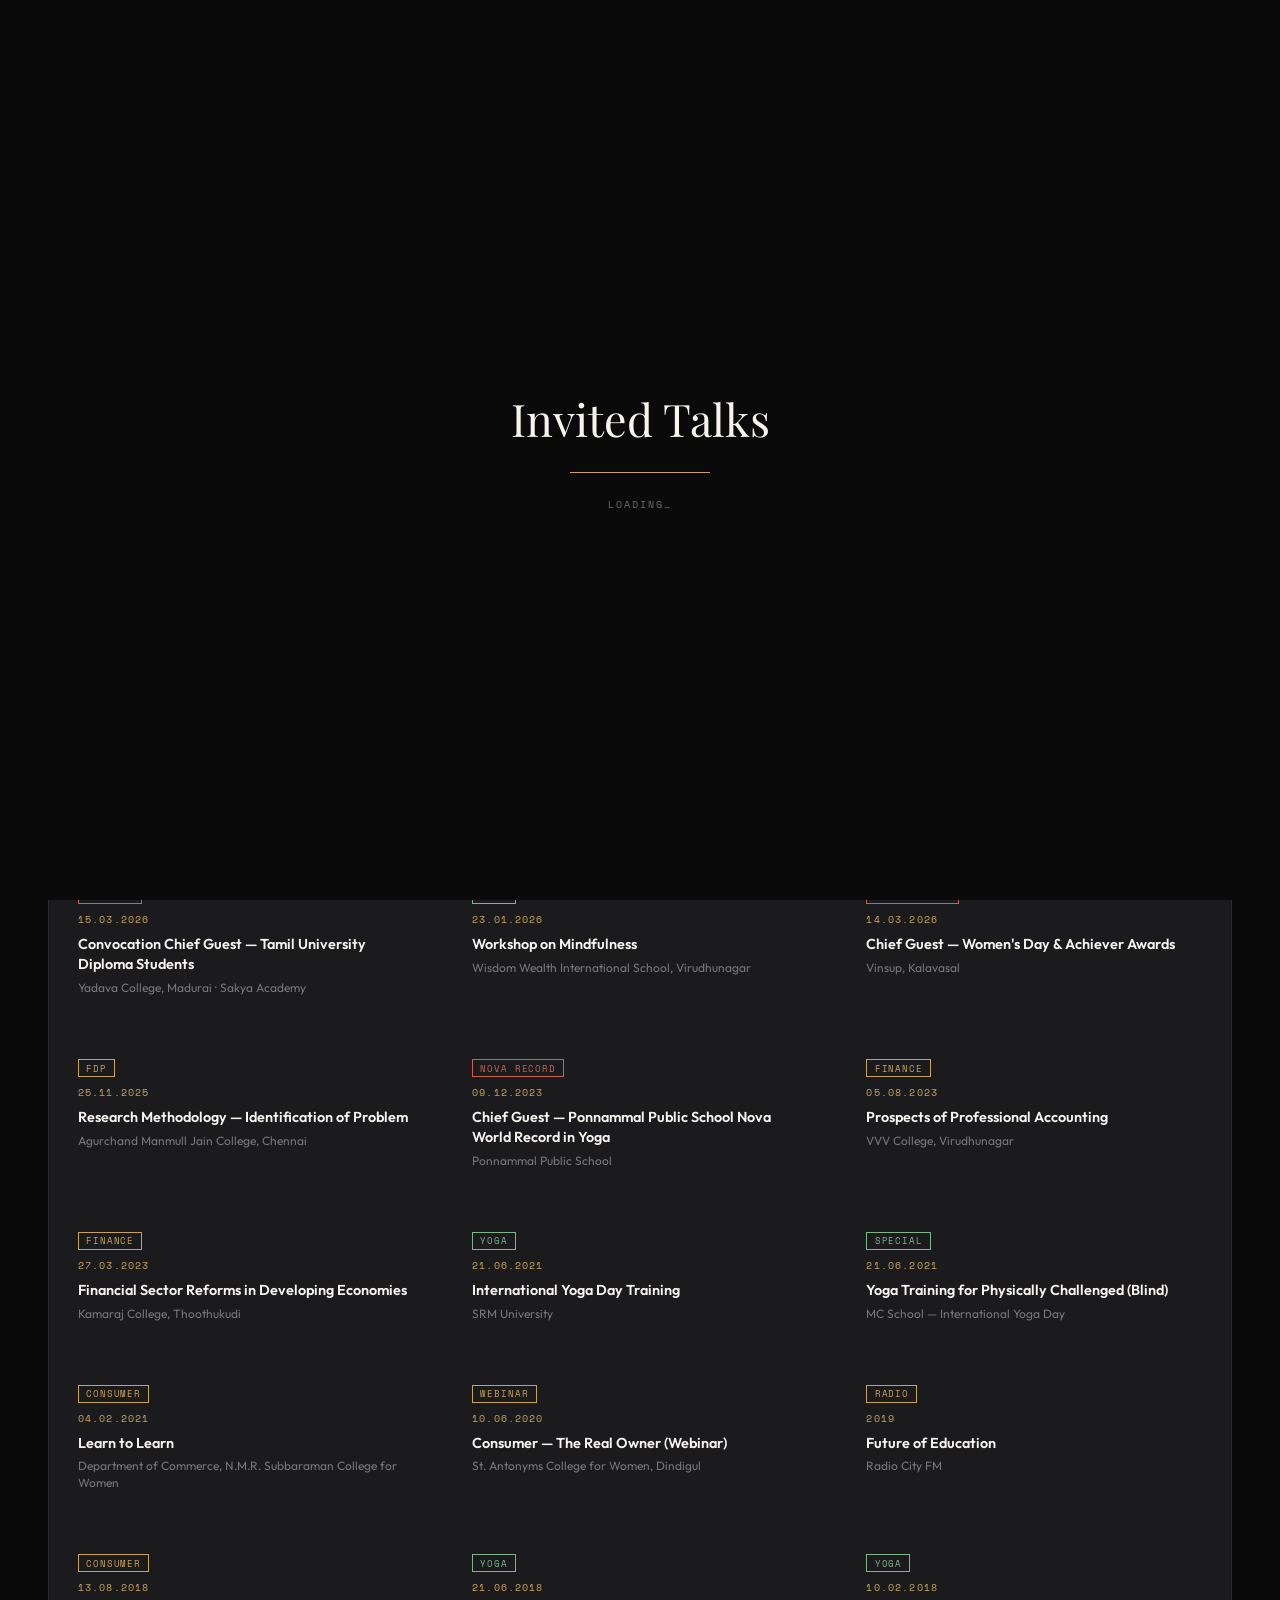
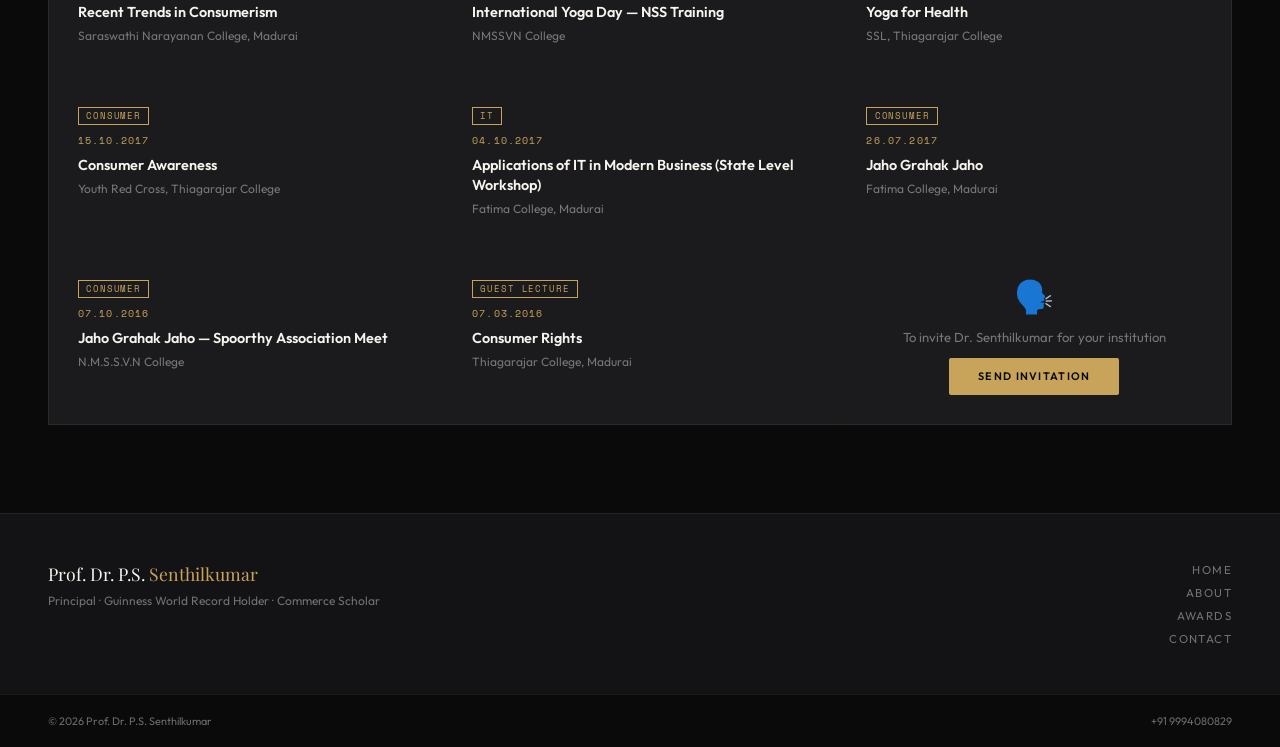
<file: senthilkumar-portfolio/talks.html>
<!DOCTYPE html>
<html lang="en">
<head>
<meta charset="UTF-8"><meta name="viewport" content="width=device-width,initial-scale=1.0">
<title>Invited Talks — Dr. P.S. Senthilkumar</title>
<link rel="stylesheet" href="shared.css">
<style>
.talks-grid{display:grid;grid-template-columns:repeat(auto-fit,minmax(300px,1fr));gap:1px;background:var(--border);border:1px solid var(--border);}
.talk-tile{background:var(--card);padding:1.8rem;position:relative;overflow:hidden;transition:background .3s;opacity:0;transform:translateY(16px);transition:opacity .5s,transform .5s,background .3s;}
.talk-tile.in{opacity:1;transform:none;}
.talk-tile:hover{background:var(--surface);}
.talk-tile::after{content:'';position:absolute;bottom:0;left:0;width:0;height:2px;background:var(--gold);transition:width .4s;}
.talk-tile:hover::after{width:100%;}
.tk-date{font-family:'Space Mono',monospace;font-size:.6rem;letter-spacing:.12em;color:var(--gold);margin-bottom:.5rem;}
.tk-title{font-size:.9rem;font-weight:600;color:var(--white);line-height:1.4;margin-bottom:.35rem;}
.tk-venue{font-size:.75rem;color:var(--muted);line-height:1.4;}
.tk-tag{display:inline-block;font-family:'Space Mono',monospace;font-size:.55rem;letter-spacing:.1em;text-transform:uppercase;border:1px solid var(--border);padding:.1rem .45rem;color:var(--muted);margin-bottom:.5rem;}
.tk-tag.yoga{border-color:var(--sage);color:var(--sage);}
.tk-tag.commerce{border-color:var(--gold);color:var(--gold);}
.tk-tag.keynote{border-color:var(--red);color:var(--red);}
.stat-highlight{display:grid;grid-template-columns:repeat(3,1fr);gap:1px;background:var(--border);border:1px solid var(--border);margin-bottom:3rem;}
.sh-item{background:var(--card);padding:2rem;text-align:center;}
.sh-num{font-family:'Playfair Display',serif;font-size:2.8rem;font-weight:900;color:var(--gold);display:block;line-height:1;}
.sh-lbl{font-size:.68rem;letter-spacing:.12em;text-transform:uppercase;color:var(--muted);margin-top:.3rem;}
@media(max-width:600px){.stat-highlight{grid-template-columns:1fr 1fr;}.talks-grid{grid-template-columns:1fr;}}
</style>
</head>
<body>
<div id="cur"></div><div id="cur-ring"></div>
<div id="loader"><div class="ld-name"><span>Invited Talks</span></div><div class="ld-bar-w"><div class="ld-bar"></div></div><div class="ld-sub">Loading…</div></div>
<nav id="nav">
  <a class="nav-logo" href="index">Dr. P.S. <em>Senthilkumar</em></a>
  <ul class="nav-links">
    <li><a href="index">Home</a></li><li><a href="about">About</a></li>
    <li><a href="awards">Awards</a></li><li><a href="yoga">Yoga</a></li>
    <li><a href="gallery">Gallery</a></li><li><a href="talks" class="active">Talks</a></li>
    <li><a href="principal">Principal</a></li>
  </ul>
  <a class="nav-cta" href="contact">Contact</a>
  <button class="hamburger" aria-label="Menu"><span></span><span></span><span></span></button>
</nav>
<div class="mobile-menu">
  <a href="index">Home</a><a href="about">About</a><a href="awards">Awards</a>
  <a href="yoga">Yoga</a><a href="gallery">Gallery</a>
  <a href="talks">Talks</a><a href="principal">Principal</a>
  <a href="contact" style="color:var(--gold)">Contact</a>
</div>
<div class="page-hero" style="background-image:url('talks-banner.jpg');background-size:cover;background-position:center 25%;background-color:transparent;">
  <div style="position:absolute;inset:0;background:linear-gradient(rgba(10,10,11,.5),rgba(10,10,11,.85));"></div>
  <p class="page-hero-eyebrow" style="position:relative;z-index:1;">Speaking</p>
  <h1 class="page-hero-title" style="position:relative;z-index:1;">Invited <em>Talks</em></h1>
  <p class="page-hero-sub" style="position:relative;z-index:1;">From yoga training for Income Tax Officers to keynote addresses at national conferences — Dr. Senthilkumar brings energy, expertise, and inspiration to every stage.</p>
</div>
<div class="marquee-wrap"><div class="marquee-inner">
  <span class="sep">Consumer Rights</span><span class="sep">Yoga Training</span><span class="sep">Mindfulness</span><span class="sep">Research Methodology</span><span class="sep">Financial Reforms</span><span class="sep">Future of Education</span><span class="sep">Radio City FM</span><span class="sep">SRM University</span>
  <span class="sep">Consumer Rights</span><span class="sep">Yoga Training</span><span class="sep">Mindfulness</span><span class="sep">Research Methodology</span><span class="sep">Financial Reforms</span><span class="sep">Future of Education</span><span class="sep">Radio City FM</span><span class="sep">SRM University</span>
</div></div>
<section class="sec">
  <div class="stat-highlight rev">
    <div class="sh-item"><span class="sh-num">20+</span><span class="sh-lbl">Invited Talks</span></div>
    <div class="sh-item"><span class="sh-num">15+</span><span class="sh-lbl">Institutions</span></div>
    <div class="sh-item"><span class="sh-num">2016–26</span><span class="sh-lbl">Active Decade</span></div>
  </div>
  <div class="eyebrow rev">All Talks</div>
  <h2 class="big-h rev">Speaking <em>Engagements</em></h2>
  <div class="talks-grid" style="margin-top:2rem;">
    <div class="talk-tile"><span class="tk-tag keynote">Keynote</span><div class="tk-date">15.03.2026</div><div class="tk-title">Convocation Chief Guest — Tamil University Diploma Students</div><div class="tk-venue">Yadava College, Madurai · Sakya Academy</div></div>
    <div class="talk-tile"><span class="tk-tag yoga">Yoga</span><div class="tk-date">23.01.2026</div><div class="tk-title">Workshop on Mindfulness</div><div class="tk-venue">Wisdom Wealth International School, Virudhunagar</div></div>
    <div class="talk-tile"><span class="tk-tag keynote">Women's Day</span><div class="tk-date">14.03.2026</div><div class="tk-title">Chief Guest — Women's Day & Achiever Awards</div><div class="tk-venue">Vinsup, Kalavasal</div></div>
    <div class="talk-tile"><span class="tk-tag commerce">FDP</span><div class="tk-date">25.11.2025</div><div class="tk-title">Research Methodology — Identification of Problem</div><div class="tk-venue">Agurchand Manmull Jain College, Chennai</div></div>
    <div class="talk-tile"><span class="tk-tag keynote">Nova Record</span><div class="tk-date">09.12.2023</div><div class="tk-title">Chief Guest — Ponnammal Public School Nova World Record in Yoga</div><div class="tk-venue">Ponnammal Public School</div></div>
    <div class="talk-tile"><span class="tk-tag commerce">Finance</span><div class="tk-date">05.08.2023</div><div class="tk-title">Prospects of Professional Accounting</div><div class="tk-venue">VVV College, Virudhunagar</div></div>
    <div class="talk-tile"><span class="tk-tag commerce">Finance</span><div class="tk-date">27.03.2023</div><div class="tk-title">Financial Sector Reforms in Developing Economies</div><div class="tk-venue">Kamaraj College, Thoothukudi</div></div>
    <div class="talk-tile"><span class="tk-tag yoga">Yoga</span><div class="tk-date">21.06.2021</div><div class="tk-title">International Yoga Day Training</div><div class="tk-venue">SRM University</div></div>
    <div class="talk-tile"><span class="tk-tag yoga">Special</span><div class="tk-date">21.06.2021</div><div class="tk-title">Yoga Training for Physically Challenged (Blind)</div><div class="tk-venue">MC School — International Yoga Day</div></div>
    <div class="talk-tile"><span class="tk-tag commerce">Consumer</span><div class="tk-date">04.02.2021</div><div class="tk-title">Learn to Learn</div><div class="tk-venue">Department of Commerce, N.M.R. Subbaraman College for Women</div></div>
    <div class="talk-tile"><span class="tk-tag commerce">Webinar</span><div class="tk-date">10.06.2020</div><div class="tk-title">Consumer — The Real Owner (Webinar)</div><div class="tk-venue">St. Antonyms College for Women, Dindigul</div></div>
    <div class="talk-tile"><span class="tk-tag commerce">Radio</span><div class="tk-date">2019</div><div class="tk-title">Future of Education</div><div class="tk-venue">Radio City FM</div></div>
    <div class="talk-tile"><span class="tk-tag commerce">Consumer</span><div class="tk-date">13.08.2018</div><div class="tk-title">Recent Trends in Consumerism</div><div class="tk-venue">Saraswathi Narayanan College, Madurai</div></div>
    <div class="talk-tile"><span class="tk-tag yoga">Yoga</span><div class="tk-date">21.06.2018</div><div class="tk-title">International Yoga Day — NSS Training</div><div class="tk-venue">NMSSVN College</div></div>
    <div class="talk-tile"><span class="tk-tag yoga">Yoga</span><div class="tk-date">10.02.2018</div><div class="tk-title">Yoga for Health</div><div class="tk-venue">SSL, Thiagarajar College</div></div>
    <div class="talk-tile"><span class="tk-tag commerce">Consumer</span><div class="tk-date">15.10.2017</div><div class="tk-title">Consumer Awareness</div><div class="tk-venue">Youth Red Cross, Thiagarajar College</div></div>
    <div class="talk-tile"><span class="tk-tag commerce">IT</span><div class="tk-date">04.10.2017</div><div class="tk-title">Applications of IT in Modern Business (State Level Workshop)</div><div class="tk-venue">Fatima College, Madurai</div></div>
    <div class="talk-tile"><span class="tk-tag commerce">Consumer</span><div class="tk-date">26.07.2017</div><div class="tk-title">Jaho Grahak Jaho</div><div class="tk-venue">Fatima College, Madurai</div></div>
    <div class="talk-tile"><span class="tk-tag commerce">Consumer</span><div class="tk-date">07.10.2016</div><div class="tk-title">Jaho Grahak Jaho — Spoorthy Association Meet</div><div class="tk-venue">N.M.S.S.V.N College</div></div>
    <div class="talk-tile"><span class="tk-tag commerce">Guest Lecture</span><div class="tk-date">07.03.2016</div><div class="tk-title">Consumer Rights</div><div class="tk-venue">Thiagarajar College, Madurai</div></div>
    <div class="talk-tile" style="display:flex;flex-direction:column;align-items:center;justify-content:center;text-align:center;gap:.8rem;min-height:160px;"><span style="font-size:2rem;">🗣️</span><span style="font-size:.82rem;color:var(--muted);">To invite Dr. Senthilkumar for your institution</span><a href="contact" class="btn-g" style="font-size:.68rem;">Send Invitation</a></div>
  </div>
</section>
<footer><div><div class="foot-brand">Prof. Dr. P.S. <em>Senthilkumar</em></div><p class="foot-sub">Principal · Guinness World Record Holder · Commerce Scholar</p></div><div class="foot-links"><a href="index">Home</a><a href="about">About</a><a href="awards">Awards</a><a href="contact">Contact</a></div></footer>
<div class="foot-bottom"><p>© 2026 Prof. Dr. P.S. Senthilkumar</p><p>+91 9994080829</p></div>
<script src="shared.js"></script>
<script>staggerReveal('.talk-tile',.05);</script>
</body>
</html>
</file>
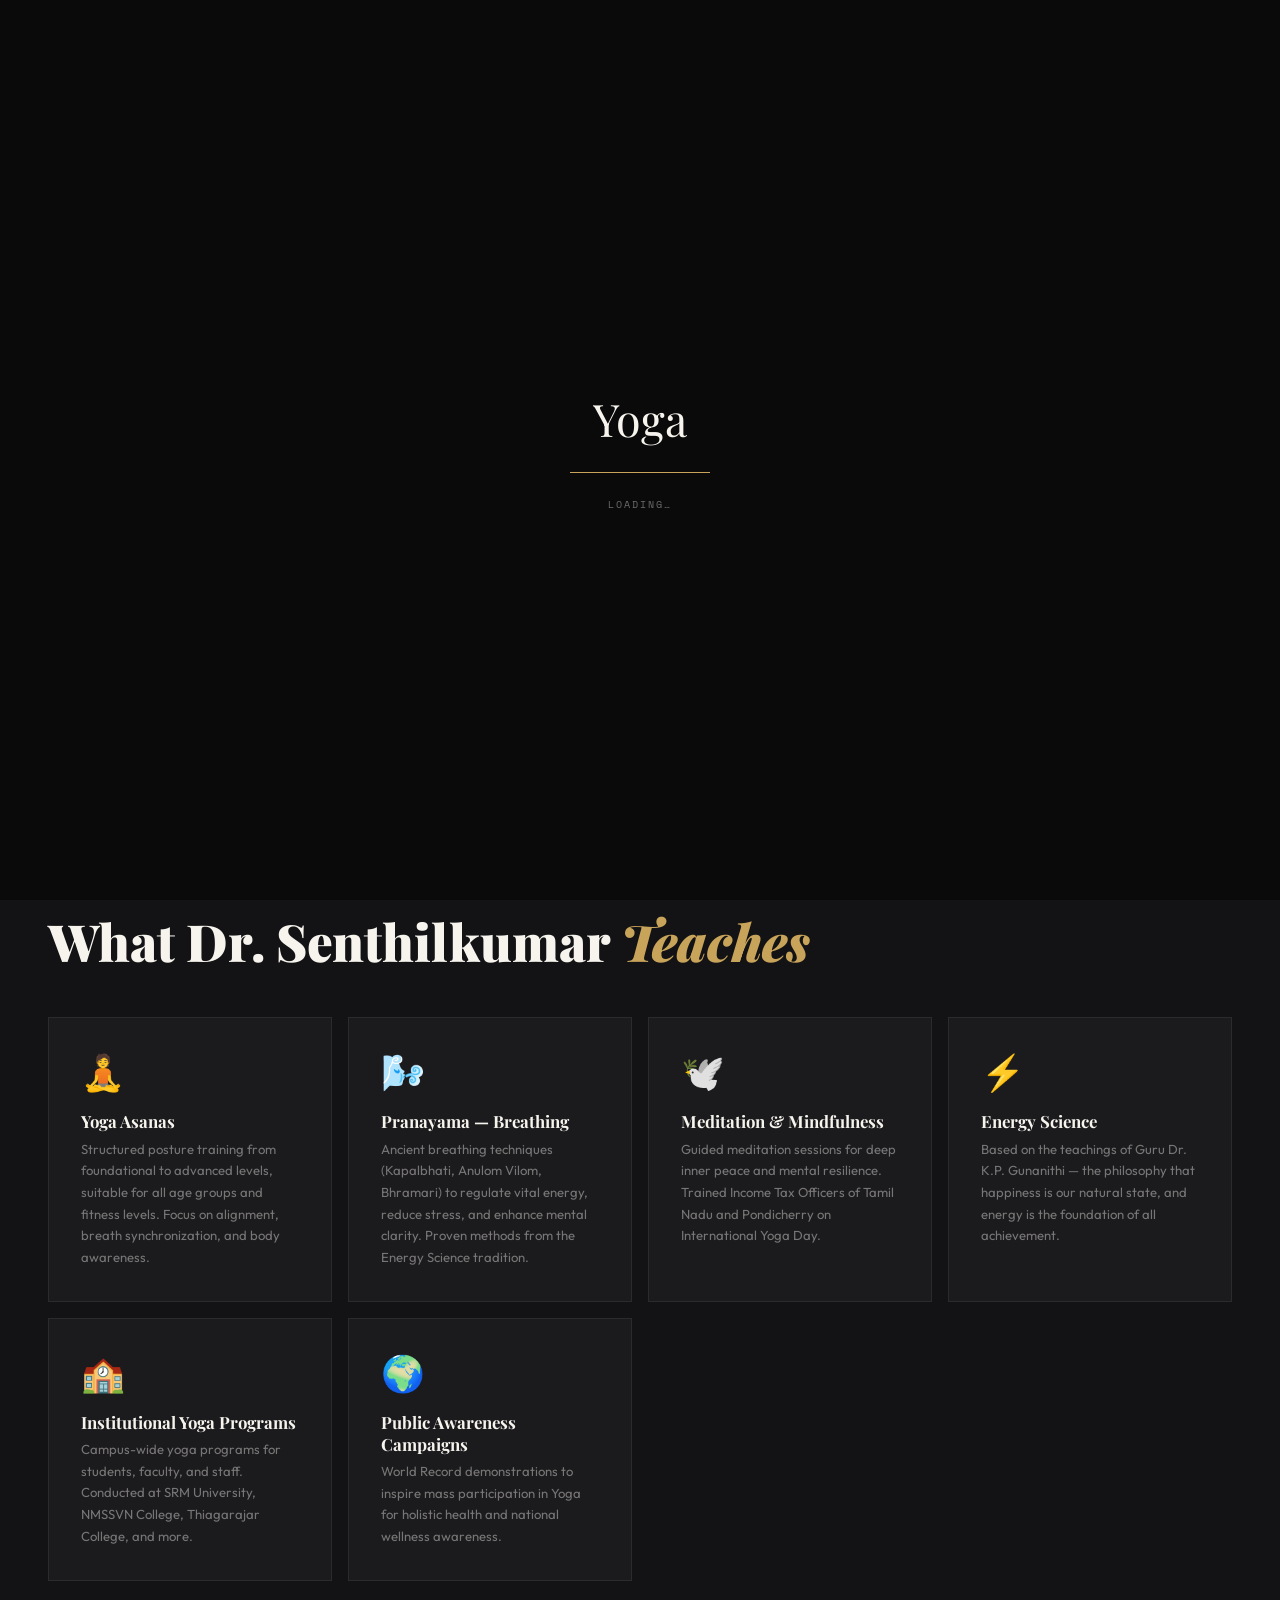
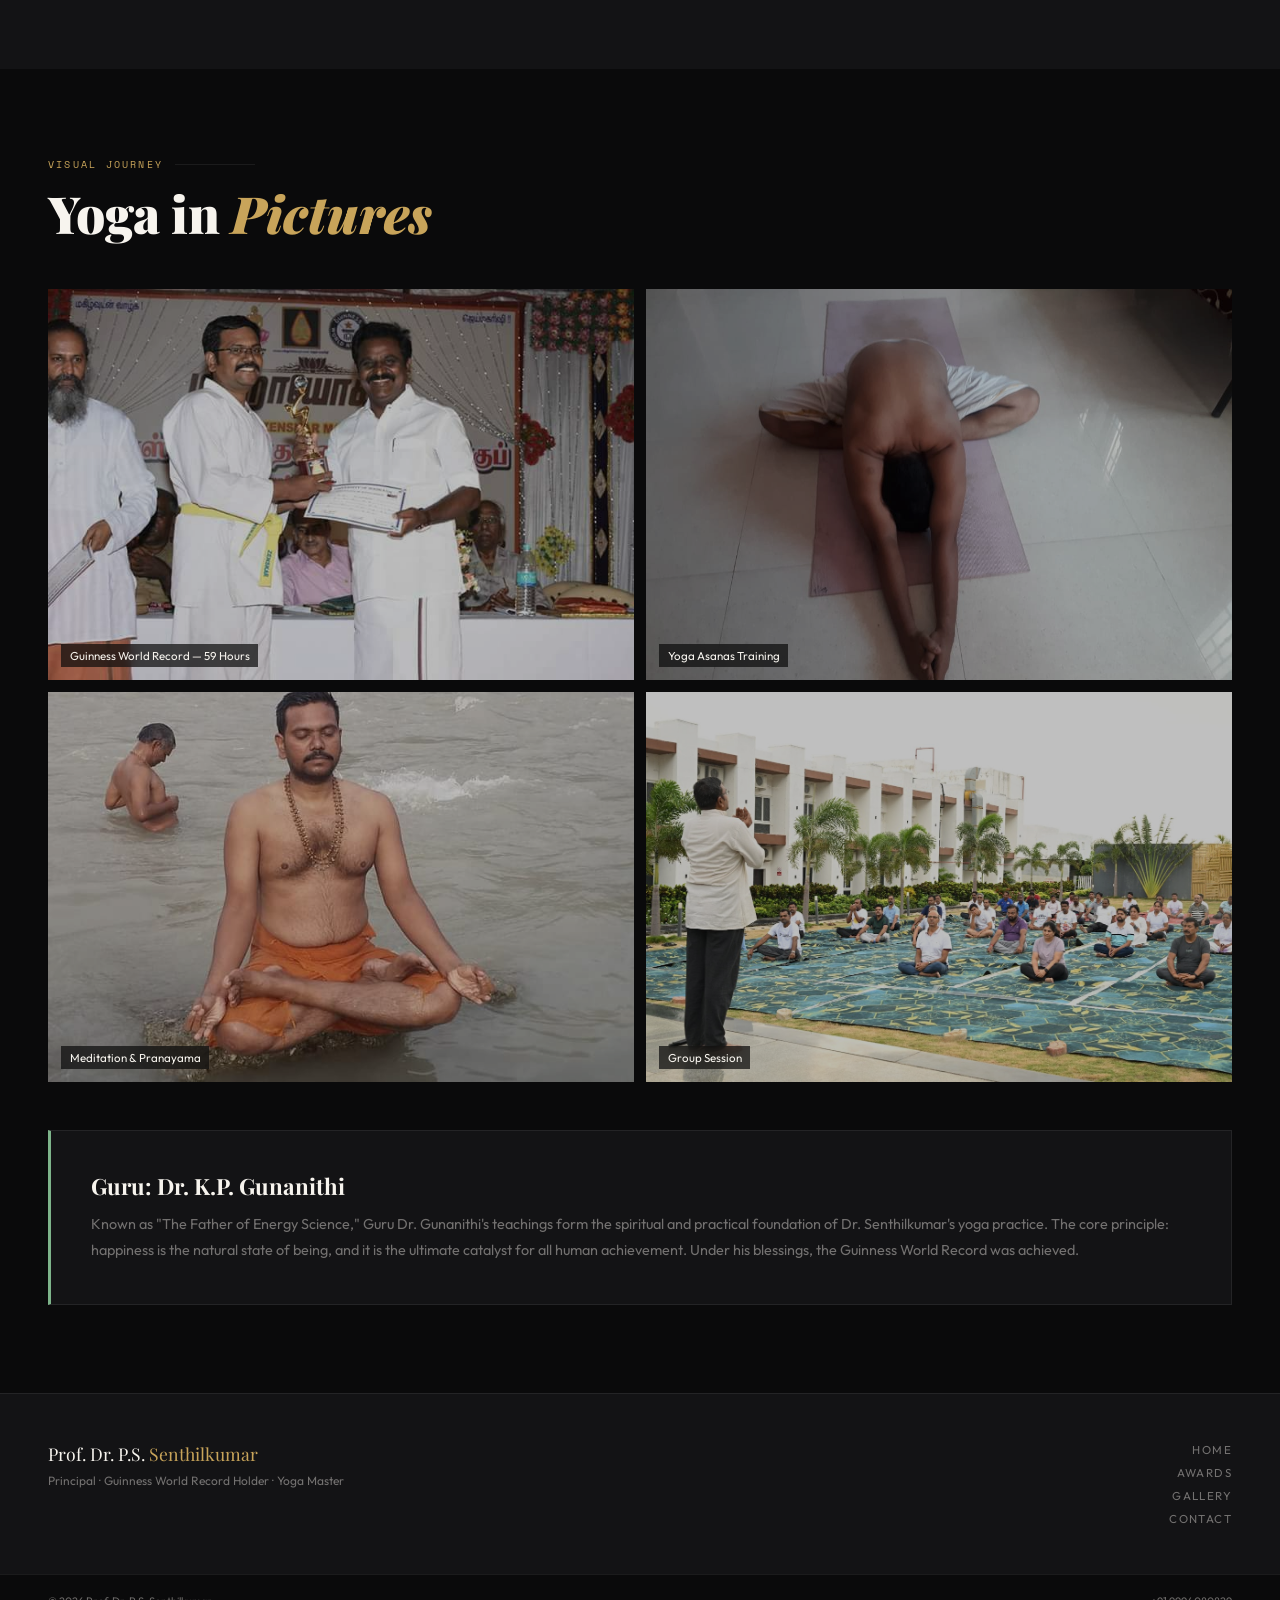
<file: senthilkumar-portfolio/yoga.html>
<!DOCTYPE html>
<html lang="en">
<head>
<meta charset="UTF-8"><meta name="viewport" content="width=device-width,initial-scale=1.0">
<title>Yoga — Dr. P.S. Senthilkumar</title>
<link rel="stylesheet" href="shared.css">
<style>
#yogaCanvas{position:fixed;inset:0;width:100%;height:100%;opacity:.2;pointer-events:none;z-index:0;}
.yoga-page{position:relative;z-index:1;}
.yoga-record-hero{display:grid;grid-template-columns:1fr 1fr;gap:5rem;align-items:center;padding:7rem 3rem 5rem;}
.mandala-big{width:clamp(280px,45vw,420px);height:clamp(280px,45vw,420px);position:relative;margin:0 auto;}
.mandala-big svg{width:100%;height:100%;animation:spin 50s linear infinite;}
.mc{position:absolute;inset:0;display:flex;flex-direction:column;align-items:center;justify-content:center;text-align:center;}
.mc-big{font-family:'Playfair Display',serif;font-size:5.5rem;font-weight:900;color:var(--gold);line-height:1;}
.mc-lbl{font-family:'Space Mono',monospace;font-size:.62rem;letter-spacing:.16em;text-transform:uppercase;color:var(--muted);margin-top:.25rem;}
@keyframes spin{from{transform:rotate(0deg)}to{transform:rotate(360deg)}}
.ytags{display:flex;flex-wrap:wrap;gap:.45rem;margin-top:1.5rem;justify-content:center;}
.ytag{padding:.3rem .85rem;border:1px solid var(--sage);color:var(--sage);font-size:.7rem;border-radius:2px;}
.yoga-grid{display:grid;grid-template-columns:repeat(auto-fit,minmax(280px,1fr));gap:1rem;margin-top:3rem;}
.yoga-card{background:var(--card);border:1px solid var(--border);padding:2rem;position:relative;overflow:hidden;transition:border-color .3s,transform .3s;opacity:0;transform:translateY(16px);transition:opacity .5s,transform .5s,border-color .3s;}
.yoga-card.in{opacity:1;transform:none;}
.yoga-card:hover{border-color:var(--sage);transform:translateY(-4px)!important;}
.yoga-card::before{content:'';position:absolute;top:0;left:0;width:3px;height:0;background:var(--sage);transition:height .4s;}
.yoga-card:hover::before{height:100%;}
.yc-icon{font-size:2.2rem;margin-bottom:1rem;}
.yc-title{font-family:'Playfair Display',serif;font-size:1.05rem;font-weight:700;margin-bottom:.4rem;}
.yc-desc{font-size:.82rem;color:var(--muted);line-height:1.65;}
.yoga-img-sec{display:grid;grid-template-columns:repeat(2,1fr);gap:.75rem;margin-top:3rem;}
.yi{position:relative;overflow:hidden;aspect-ratio:3/2;background:var(--card);}
.yi img{width:100%;height:100%;object-fit:cover;filter:brightness(.75) saturate(.85);transition:transform .5s,filter .5s;}
.yi:hover img{transform:scale(1.06);filter:brightness(.95) saturate(1.1);}
.yi-lbl{position:absolute;bottom:.8rem;left:.8rem;font-size:.72rem;color:var(--white);background:rgba(10,10,11,.7);padding:.25rem .55rem;backdrop-filter:blur(6px);}
.guru-block{background:var(--surface);border:1px solid var(--border);border-left:3px solid var(--sage);padding:2.5rem;margin-top:3rem;}
.guru-block h3{font-family:'Playfair Display',serif;font-size:1.4rem;font-weight:700;margin-bottom:.6rem;}
@media(max-width:768px){.yoga-record-hero{grid-template-columns:1fr;padding:6rem 1.4rem 3rem;gap:3rem;}}
@media(max-width:480px){.yoga-img-sec{grid-template-columns:1fr;}}
</style>
</head>
<body>
<div id="cur"></div><div id="cur-ring"></div>
<div id="loader"><div class="ld-name"><span>Yoga</span></div><div class="ld-bar-w"><div class="ld-bar"></div></div><div class="ld-sub">Loading…</div></div>
<canvas id="yogaCanvas"></canvas>
<div class="yoga-page">
<nav id="nav">
  <a class="nav-logo" href="index">Dr. P.S. <em>Senthilkumar</em></a>
  <ul class="nav-links">
    <li><a href="index">Home</a></li><li><a href="about">About</a></li>
    <li><a href="awards">Awards</a></li><li><a href="yoga" class="active">Yoga</a></li>
    <li><a href="gallery">Gallery</a></li><li><a href="talks">Talks</a></li>
    <li><a href="principal">Principal</a></li>
  </ul>
  <a class="nav-cta" href="contact">Contact</a>
  <button class="hamburger" aria-label="Menu"><span></span><span></span><span></span></button>
</nav>
<div class="mobile-menu">
  <a href="index">Home</a><a href="about">About</a><a href="awards">Awards</a>
  <a href="yoga">Yoga</a><a href="gallery">Gallery</a>
  <a href="talks">Talks</a><a href="principal">Principal</a>
  <a href="contact" style="color:var(--gold)">Contact</a>
</div>
<div class="yoga-record-hero">
  <div>
    <div class="mandala-big">
      <svg viewBox="0 0 400 400" fill="none" xmlns="http://www.w3.org/2000/svg">
        <circle cx="200" cy="200" r="190" stroke="rgba(200,164,90,.08)" stroke-width="1"/>
        <circle cx="200" cy="200" r="155" stroke="rgba(200,164,90,.14)" stroke-width=".7"/>
        <circle cx="200" cy="200" r="120" stroke="rgba(125,180,138,.16)" stroke-width="1"/>
        <circle cx="200" cy="200" r="85" stroke="rgba(200,164,90,.2)" stroke-width=".6"/>
        <circle cx="200" cy="200" r="50" stroke="rgba(125,180,138,.25)" stroke-width=".8"/>
        <g opacity=".12">
          <ellipse cx="200" cy="48" rx="13" ry="38" fill="rgba(200,164,90,1)" transform="rotate(0,200,200)"/>
          <ellipse cx="200" cy="48" rx="13" ry="38" fill="rgba(200,164,90,1)" transform="rotate(45,200,200)"/>
          <ellipse cx="200" cy="48" rx="13" ry="38" fill="rgba(200,164,90,1)" transform="rotate(90,200,200)"/>
          <ellipse cx="200" cy="48" rx="13" ry="38" fill="rgba(200,164,90,1)" transform="rotate(135,200,200)"/>
          <ellipse cx="200" cy="48" rx="13" ry="38" fill="rgba(200,164,90,1)" transform="rotate(180,200,200)"/>
          <ellipse cx="200" cy="48" rx="13" ry="38" fill="rgba(200,164,90,1)" transform="rotate(225,200,200)"/>
          <ellipse cx="200" cy="48" rx="13" ry="38" fill="rgba(200,164,90,1)" transform="rotate(270,200,200)"/>
          <ellipse cx="200" cy="48" rx="13" ry="38" fill="rgba(200,164,90,1)" transform="rotate(315,200,200)"/>
        </g>
        <g opacity=".1">
          <ellipse cx="200" cy="80" rx="8" ry="22" fill="rgba(125,180,138,1)" transform="rotate(22.5,200,200)"/>
          <ellipse cx="200" cy="80" rx="8" ry="22" fill="rgba(125,180,138,1)" transform="rotate(67.5,200,200)"/>
          <ellipse cx="200" cy="80" rx="8" ry="22" fill="rgba(125,180,138,1)" transform="rotate(112.5,200,200)"/>
          <ellipse cx="200" cy="80" rx="8" ry="22" fill="rgba(125,180,138,1)" transform="rotate(157.5,200,200)"/>
          <ellipse cx="200" cy="80" rx="8" ry="22" fill="rgba(125,180,138,1)" transform="rotate(202.5,200,200)"/>
          <ellipse cx="200" cy="80" rx="8" ry="22" fill="rgba(125,180,138,1)" transform="rotate(247.5,200,200)"/>
          <ellipse cx="200" cy="80" rx="8" ry="22" fill="rgba(125,180,138,1)" transform="rotate(292.5,200,200)"/>
          <ellipse cx="200" cy="80" rx="8" ry="22" fill="rgba(125,180,138,1)" transform="rotate(337.5,200,200)"/>
        </g>
        <g stroke="rgba(200,164,90,.28)" stroke-width="1">
          <line x1="200" y1="8" x2="200" y2="22" transform="rotate(0,200,200)"/>
          <line x1="200" y1="8" x2="200" y2="22" transform="rotate(30,200,200)"/>
          <line x1="200" y1="8" x2="200" y2="22" transform="rotate(60,200,200)"/>
          <line x1="200" y1="8" x2="200" y2="22" transform="rotate(90,200,200)"/>
          <line x1="200" y1="8" x2="200" y2="22" transform="rotate(120,200,200)"/>
          <line x1="200" y1="8" x2="200" y2="22" transform="rotate(150,200,200)"/>
          <line x1="200" y1="8" x2="200" y2="22" transform="rotate(180,200,200)"/>
          <line x1="200" y1="8" x2="200" y2="22" transform="rotate(210,200,200)"/>
          <line x1="200" y1="8" x2="200" y2="22" transform="rotate(240,200,200)"/>
          <line x1="200" y1="8" x2="200" y2="22" transform="rotate(270,200,200)"/>
          <line x1="200" y1="8" x2="200" y2="22" transform="rotate(300,200,200)"/>
          <line x1="200" y1="8" x2="200" y2="22" transform="rotate(330,200,200)"/>
        </g>
        <circle cx="200" cy="200" r="5" fill="rgba(200,164,90,.8)"/>
        <circle cx="200" cy="200" r="10" fill="none" stroke="rgba(200,164,90,.25)" stroke-width="1"/>
      </svg>
      <div class="mc"><div class="mc-big">59h</div><div class="mc-lbl">World Record</div></div>
    </div>
    <div class="ytags"><span class="ytag">Yoga Asanas</span><span class="ytag">Pranayama</span><span class="ytag">Meditation</span><span class="ytag">Energy Science</span><span class="ytag">Mindfulness</span></div>
  </div>
  <div class="rev-r">
    <div class="eyebrow">Yoga & Mindfulness</div>
    <h1 class="big-h" style="font-size:clamp(2.4rem,5vw,4rem);">Beyond the<br>Classroom — <em>Within.</em></h1>
    <div class="body-txt">
      <p>Under the profound guidance of Guru Dr. K.P. Gunanithi (The Father of Energy Science), Dr. Senthilkumar has embraced the truth that happiness is the natural state of being and the ultimate catalyst for all human achievement.</p>
      <p>In 2018, he achieved a Guinness World Record at the University of Madras by demonstrating yoga continuously for 59 hours without food or sleep — proving that the human body, guided by a disciplined mind, can transcend ordinary limits.</p>
      <p>Today, he is committed to sharing this gift with society — offering training in Yoga Asanas, Pranayama, and Meditation to help others unlock their hidden potential.</p>
    </div>
    <div style="margin-top:1.8rem;"><a href="contact" class="btn-g">Book a Session</a></div>
  </div>
</div>
<div class="marquee-wrap"><div class="marquee-inner">
  <span class="sep">Guinness World Record — 59 Hours</span><span class="sep">Yoga Asanas</span><span class="sep">Pranayama</span><span class="sep">Meditation</span><span class="sep">Dr. K.P. Gunanithi Lineage</span><span class="sep">International Yoga Day</span><span class="sep">Income Tax Officers TN</span>
  <span class="sep">Guinness World Record — 59 Hours</span><span class="sep">Yoga Asanas</span><span class="sep">Pranayama</span><span class="sep">Meditation</span><span class="sep">Dr. K.P. Gunanithi Lineage</span><span class="sep">International Yoga Day</span><span class="sep">Income Tax Officers TN</span>
</div></div>
<section class="sec sec-dark">
  <div class="eyebrow rev">Training Offered</div>
  <h2 class="big-h rev">What Dr. Senthilkumar <em>Teaches</em></h2>
  <div class="yoga-grid">
    <div class="yoga-card"><div class="yc-icon">🧘</div><div class="yc-title">Yoga Asanas</div><div class="yc-desc">Structured posture training from foundational to advanced levels, suitable for all age groups and fitness levels. Focus on alignment, breath synchronization, and body awareness.</div></div>
    <div class="yoga-card"><div class="yc-icon">🌬️</div><div class="yc-title">Pranayama — Breathing</div><div class="yc-desc">Ancient breathing techniques (Kapalbhati, Anulom Vilom, Bhramari) to regulate vital energy, reduce stress, and enhance mental clarity. Proven methods from the Energy Science tradition.</div></div>
    <div class="yoga-card"><div class="yc-icon">🕊️</div><div class="yc-title">Meditation & Mindfulness</div><div class="yc-desc">Guided meditation sessions for deep inner peace and mental resilience. Trained Income Tax Officers of Tamil Nadu and Pondicherry on International Yoga Day.</div></div>
    <div class="yoga-card"><div class="yc-icon">⚡</div><div class="yc-title">Energy Science</div><div class="yc-desc">Based on the teachings of Guru Dr. K.P. Gunanithi — the philosophy that happiness is our natural state, and energy is the foundation of all achievement.</div></div>
    <div class="yoga-card"><div class="yc-icon">🏫</div><div class="yc-title">Institutional Yoga Programs</div><div class="yc-desc">Campus-wide yoga programs for students, faculty, and staff. Conducted at SRM University, NMSSVN College, Thiagarajar College, and more.</div></div>
    <div class="yoga-card"><div class="yc-icon">🌍</div><div class="yc-title">Public Awareness Campaigns</div><div class="yc-desc">World Record demonstrations to inspire mass participation in Yoga for holistic health and national wellness awareness.</div></div>
  </div>
</section>
<section class="sec">
  <div class="eyebrow rev">Visual Journey</div>
  <h2 class="big-h rev">Yoga in <em>Pictures</em></h2>
  <div class="yoga-img-sec">
    <div class="yi rev"><img src="yoga1.jpg" alt="Guinness World Record Yoga" loading="lazy"><span class="yi-lbl">Guinness World Record — 59 Hours</span></div>
    <div class="yi rev"><img src="yoga2.jpg" alt="Yoga training session" loading="lazy"><span class="yi-lbl">Yoga Asanas Training</span></div>
    <div class="yi rev"><img src="yoga3.jpg" alt="Meditation session" loading="lazy"><span class="yi-lbl">Meditation & Pranayama</span></div>
    <div class="yi rev"><img src="yoga4.jpg" alt="Group yoga session" loading="lazy"><span class="yi-lbl">Group Session</span></div>
  </div>
  <div class="guru-block rev">
    <h3>Guru: Dr. K.P. Gunanithi</h3>
    <p class="body-txt">Known as "The Father of Energy Science," Guru Dr. Gunanithi's teachings form the spiritual and practical foundation of Dr. Senthilkumar's yoga practice. The core principle: happiness is the natural state of being, and it is the ultimate catalyst for all human achievement. Under his blessings, the Guinness World Record was achieved.</p>
  </div>
</section>
<footer><div><div class="foot-brand">Prof. Dr. P.S. <em>Senthilkumar</em></div><p class="foot-sub">Principal · Guinness World Record Holder · Yoga Master</p></div><div class="foot-links"><a href="index">Home</a><a href="awards">Awards</a><a href="gallery">Gallery</a><a href="contact">Contact</a></div></footer>
<div class="foot-bottom"><p>© 2026 Prof. Dr. P.S. Senthilkumar</p><p>+91 9994080829</p></div>
</div>
<script src="shared.js"></script>
<script>
// Yoga canvas orbs
(function(){
  const c=document.getElementById('yogaCanvas');
  const ctx=c.getContext('2d');
  function resize(){c.width=innerWidth;c.height=innerHeight;}
  resize();window.addEventListener('resize',resize);
  const orbs=Array.from({length:10},()=>({x:Math.random()*c.width,y:Math.random()*c.height,r:80+Math.random()*120,dx:(Math.random()-.5)*.35,dy:(Math.random()-.5)*.35,hue:Math.random()>.5?42:145}));
  function draw(){ctx.clearRect(0,0,c.width,c.height);orbs.forEach(o=>{const g=ctx.createRadialGradient(o.x,o.y,0,o.x,o.y,o.r);g.addColorStop(0,`hsla(${o.hue},55%,48%,.1)`);g.addColorStop(1,'transparent');ctx.beginPath();ctx.arc(o.x,o.y,o.r,0,Math.PI*2);ctx.fillStyle=g;ctx.fill();o.x+=o.dx;o.y+=o.dy;if(o.x<0||o.x>c.width)o.dx*=-1;if(o.y<0||o.y>c.height)o.dy*=-1;});requestAnimationFrame(draw);}
  draw();
})();
staggerReveal('.yoga-card',.08);
staggerReveal('.yi',.06);
</script>
</body>
</html>
</file>
<file: senthilkumar-portfolio/shared.css>
/* ── SHARED DESIGN TOKENS ── */
@import url('https://fonts.googleapis.com/css2?family=Playfair+Display:ital,wght@0,400;0,700;0,900;1,400;1,700&family=Outfit:wght@300;400;500;600&family=Space+Mono:ital@0;1&display=swap');

:root{
  --bg:#0A0A0B;
  --surface:#131315;
  --card:#1B1B1E;
  --border:rgba(255,255,255,.07);
  --white:#F7F4EE;
  --muted:rgba(247,244,238,.42);
  --gold:#C8A45A;
  --gold-glow:rgba(200,164,90,.18);
  --gold-dim:rgba(200,164,90,.08);
  --sage:#7DB48A;
  --red:#C96350;
}

*,*::before,*::after{margin:0;padding:0;box-sizing:border-box;}
html{scroll-behavior:smooth;font-size:16px;}
body{font-family:'Outfit',sans-serif;background:var(--bg);color:var(--white);overflow-x:hidden;cursor:none;}

/* ── CURSOR ── */
#cur{width:8px;height:8px;background:var(--gold);border-radius:50%;position:fixed;top:0;left:0;pointer-events:none;z-index:9999;transform:translate(-50%,-50%);transition:width .25s,height .25s;mix-blend-mode:difference;}
#cur-ring{width:36px;height:36px;border:1px solid rgba(200,164,90,.35);border-radius:50%;position:fixed;top:0;left:0;pointer-events:none;z-index:9998;transform:translate(-50%,-50%);transition:width .3s,height .3s,border-color .3s;}
body.cursor-hover #cur{width:16px;height:16px;}
body.cursor-hover #cur-ring{width:56px;height:56px;border-color:rgba(200,164,90,.7);}

/* ── NAV ── */
#nav{position:fixed;top:0;width:100%;z-index:200;padding:1.4rem 3rem;display:flex;align-items:center;justify-content:space-between;transition:background .4s,padding .3s,backdrop-filter .4s;}
#nav.scrolled{background:rgba(10,10,11,.92);backdrop-filter:blur(18px);padding:.9rem 3rem;border-bottom:1px solid var(--border);}
.nav-logo{font-family:'Playfair Display',serif;font-size:1.05rem;letter-spacing:.04em;color:var(--white);text-decoration:none;}
.nav-logo em{color:var(--gold);font-style:normal;}
.nav-links{display:flex;gap:2.2rem;list-style:none;align-items:center;}
.nav-links a{font-size:.71rem;letter-spacing:.16em;text-transform:uppercase;color:var(--muted);text-decoration:none;transition:color .2s;position:relative;}
.nav-links a::after{content:'';position:absolute;bottom:-3px;left:0;width:0;height:1px;background:var(--gold);transition:width .3s;}
.nav-links a:hover,.nav-links a.active{color:var(--gold);}
.nav-links a:hover::after,.nav-links a.active::after{width:100%;}
.nav-cta{padding:.5rem 1.3rem;border:1px solid var(--gold);color:var(--gold);font-size:.71rem;letter-spacing:.12em;text-transform:uppercase;text-decoration:none;transition:background .2s,color .2s;border-radius:2px;}
.nav-cta:hover{background:var(--gold);color:var(--bg);}

/* Hamburger */
.hamburger{display:none;flex-direction:column;gap:5px;cursor:pointer;padding:.3rem;background:none;border:none;}
.hamburger span{display:block;width:24px;height:1.5px;background:var(--white);transition:all .3s;}
.hamburger.open span:nth-child(1){transform:translateY(6.5px) rotate(45deg);}
.hamburger.open span:nth-child(2){opacity:0;}
.hamburger.open span:nth-child(3){transform:translateY(-6.5px) rotate(-45deg);}

/* Mobile menu */
.mobile-menu{display:none;position:fixed;inset:0;background:rgba(10,10,11,.97);z-index:190;flex-direction:column;align-items:center;justify-content:center;gap:0;opacity:0;transition:opacity .3s;overflow-y:auto;padding:5rem 2rem 3rem;}
.mobile-menu.open{opacity:1;}
.mobile-menu .mm-eyebrow{font-family:'Space Mono',monospace;font-size:.55rem;letter-spacing:.22em;text-transform:uppercase;color:var(--gold);margin-bottom:1.8rem;opacity:.6;text-align:center;}
.mobile-menu a{font-family:'Playfair Display',serif;font-size:1.7rem;font-weight:700;color:var(--white);text-decoration:none;transition:color .2s;display:flex;align-items:center;gap:.75rem;padding:.65rem 0;border-bottom:1px solid rgba(255,255,255,.06);width:100%;max-width:280px;}
.mobile-menu a:last-of-type{border-bottom:none;}
.mobile-menu a .mm-num{font-family:'Space Mono',monospace;font-size:.55rem;color:var(--gold);opacity:.45;min-width:1.4rem;}
.mobile-menu a:hover,.mobile-menu a.active{color:var(--gold);}
.mobile-menu a.active .mm-num{opacity:1;}
.mobile-menu .mm-contact{margin-top:2rem;text-align:center;}
.mobile-menu .mm-contact a{font-family:'Outfit',sans-serif;font-size:.72rem;letter-spacing:.12em;text-transform:uppercase;color:var(--gold);text-decoration:none;border:1px solid var(--gold);padding:.65rem 2rem;display:inline-block;border-radius:2px;width:auto;border-bottom:1px solid var(--gold);}
.mobile-menu .mm-contact a:hover{background:var(--gold);color:var(--bg);}

/* ── PAGE HERO (inner pages) ── */
.page-hero{padding:9rem 3rem 5rem;text-align:center;position:relative;overflow:hidden;background:var(--bg);}
.page-hero::before{content:'';position:absolute;inset:0;background:radial-gradient(ellipse at 50% 0%,rgba(200,164,90,.06) 0%,transparent 70%);}
.page-hero-eyebrow{font-family:'Space Mono',monospace;font-size:.65rem;letter-spacing:.22em;text-transform:uppercase;color:var(--gold);margin-bottom:1rem;}
.page-hero-title{font-family:'Playfair Display',serif;font-size:clamp(2.4rem,6vw,5rem);font-weight:900;line-height:1.08;margin-bottom:1rem;}
.page-hero-title em{color:var(--gold);font-style:italic;}
.page-hero-sub{font-size:.95rem;color:var(--muted);max-width:520px;margin:0 auto;line-height:1.75;}

/* ── SECTION UTILITIES ── */
.sec{padding:5.5rem 3rem;}
.sec-dark{background:var(--surface);}
.sec-card{background:var(--card);}
.eyebrow{font-family:'Space Mono',monospace;font-size:.63rem;letter-spacing:.22em;text-transform:uppercase;color:var(--gold);margin-bottom:.8rem;display:flex;align-items:center;gap:.75rem;}
.eyebrow::after{content:'';flex:1;height:1px;background:var(--border);max-width:80px;}
.big-h{font-family:'Playfair Display',serif;font-size:clamp(2rem,4vw,3.6rem);font-weight:900;line-height:1.1;margin-bottom:1.2rem;}
.big-h em{color:var(--gold);font-style:italic;}
.body-txt{font-size:.9rem;line-height:1.85;color:var(--muted);}
.body-txt p+p{margin-top:1rem;}

/* ── BUTTONS ── */
.btn-g{display:inline-block;padding:.72rem 1.8rem;background:var(--gold);color:var(--bg);font-size:.75rem;letter-spacing:.12em;text-transform:uppercase;font-weight:600;text-decoration:none;border:none;cursor:pointer;transition:opacity .2s,transform .2s;border-radius:2px;}
.btn-g:hover{opacity:.85;transform:translateY(-2px);}
.btn-o{display:inline-block;padding:.72rem 1.8rem;background:transparent;color:var(--white);border:1px solid rgba(255,255,255,.2);font-size:.75rem;letter-spacing:.12em;text-transform:uppercase;text-decoration:none;cursor:pointer;transition:border-color .2s,color .2s,transform .2s;border-radius:2px;}
.btn-o:hover{border-color:var(--gold);color:var(--gold);transform:translateY(-2px);}

/* ── SCROLL REVEAL ── */
.rev{opacity:0;transform:translateY(26px);transition:opacity .7s ease,transform .7s ease;}
.rev.in{opacity:1;transform:none;}
.rev-l{opacity:0;transform:translateX(-30px);transition:opacity .7s,transform .7s;}
.rev-l.in{opacity:1;transform:none;}
.rev-r{opacity:0;transform:translateX(30px);transition:opacity .7s,transform .7s;}
.rev-r.in{opacity:1;transform:none;}

/* ── MARQUEE ── */
.marquee-wrap{background:var(--gold);padding:.6rem 0;overflow:hidden;}
.marquee-inner{display:flex;width:max-content;animation:marquee 25s linear infinite;}
.marquee-inner span{font-family:'Space Mono',monospace;font-size:.65rem;letter-spacing:.15em;text-transform:uppercase;color:var(--bg);padding:0 2rem;flex-shrink:0;white-space:nowrap;}
.marquee-inner span.sep::before{content:'◆  ';}
@keyframes marquee{from{transform:translateX(0)}to{transform:translateX(-50%)}}

/* ── FOOTER ── */
footer{background:var(--surface);border-top:1px solid var(--border);padding:3rem;display:grid;grid-template-columns:1fr auto;gap:2rem;align-items:start;}
.foot-brand{font-family:'Playfair Display',serif;font-size:1.1rem;margin-bottom:.4rem;}
.foot-brand em{color:var(--gold);font-style:normal;}
.foot-sub{font-size:.75rem;color:var(--muted);line-height:1.7;max-width:340px;}
.foot-links{display:flex;flex-direction:column;gap:.5rem;align-items:flex-end;}
.foot-links a{font-size:.72rem;letter-spacing:.12em;text-transform:uppercase;color:var(--muted);text-decoration:none;transition:color .2s;}
.foot-links a:hover{color:var(--gold);}
.foot-bottom{border-top:1px solid var(--border);padding:1.2rem 3rem;display:flex;justify-content:space-between;align-items:center;flex-wrap:wrap;gap:.5rem;}
.foot-bottom p{font-size:.68rem;color:var(--muted);}

/* ── LOADER ── */
#loader{position:fixed;inset:0;background:var(--bg);z-index:10000;display:flex;flex-direction:column;align-items:center;justify-content:center;gap:1.5rem;transition:opacity .8s .2s,visibility .8s .2s;}
#loader.out{opacity:0;visibility:hidden;pointer-events:none;}
.ld-name{font-family:'Playfair Display',serif;font-size:clamp(1.6rem,4vw,2.8rem);overflow:hidden;}
.ld-name span{display:inline-block;animation:ldUp .7s .2s both;}
.ld-bar-w{width:140px;height:1px;background:rgba(255,255,255,.1);}
.ld-bar{height:100%;width:0;background:var(--gold);animation:ldB 1.8s .4s ease forwards;}
.ld-sub{font-family:'Space Mono',monospace;font-size:.62rem;letter-spacing:.2em;text-transform:uppercase;color:var(--muted);opacity:0;animation:fadeIn .5s 1.1s forwards;}
@keyframes ldUp{from{transform:translateY(110%)}to{transform:translateY(0)}}
@keyframes ldB{to{width:100%}}
@keyframes fadeIn{to{opacity:1}}

/* ── RESPONSIVE ── */
@media(max-width:768px){
  #nav{padding:1.1rem 1.4rem;}
  #nav.scrolled{padding:.8rem 1.4rem;}
  .nav-links,.nav-cta{display:none;}
  .hamburger{display:flex;}
  .mobile-menu{display:flex;}
  .sec{padding:4rem 1.4rem;}
  .page-hero{padding:8rem 1.4rem 4rem;}
  footer{grid-template-columns:1fr;gap:1.5rem;}
  .foot-links{align-items:flex-start;}
  .foot-bottom{padding:1rem 1.4rem;}
  /* Hide custom cursor on touch devices */
  #cur,#cur-ring{display:none;}
  body{cursor:auto;}
}
</file>
